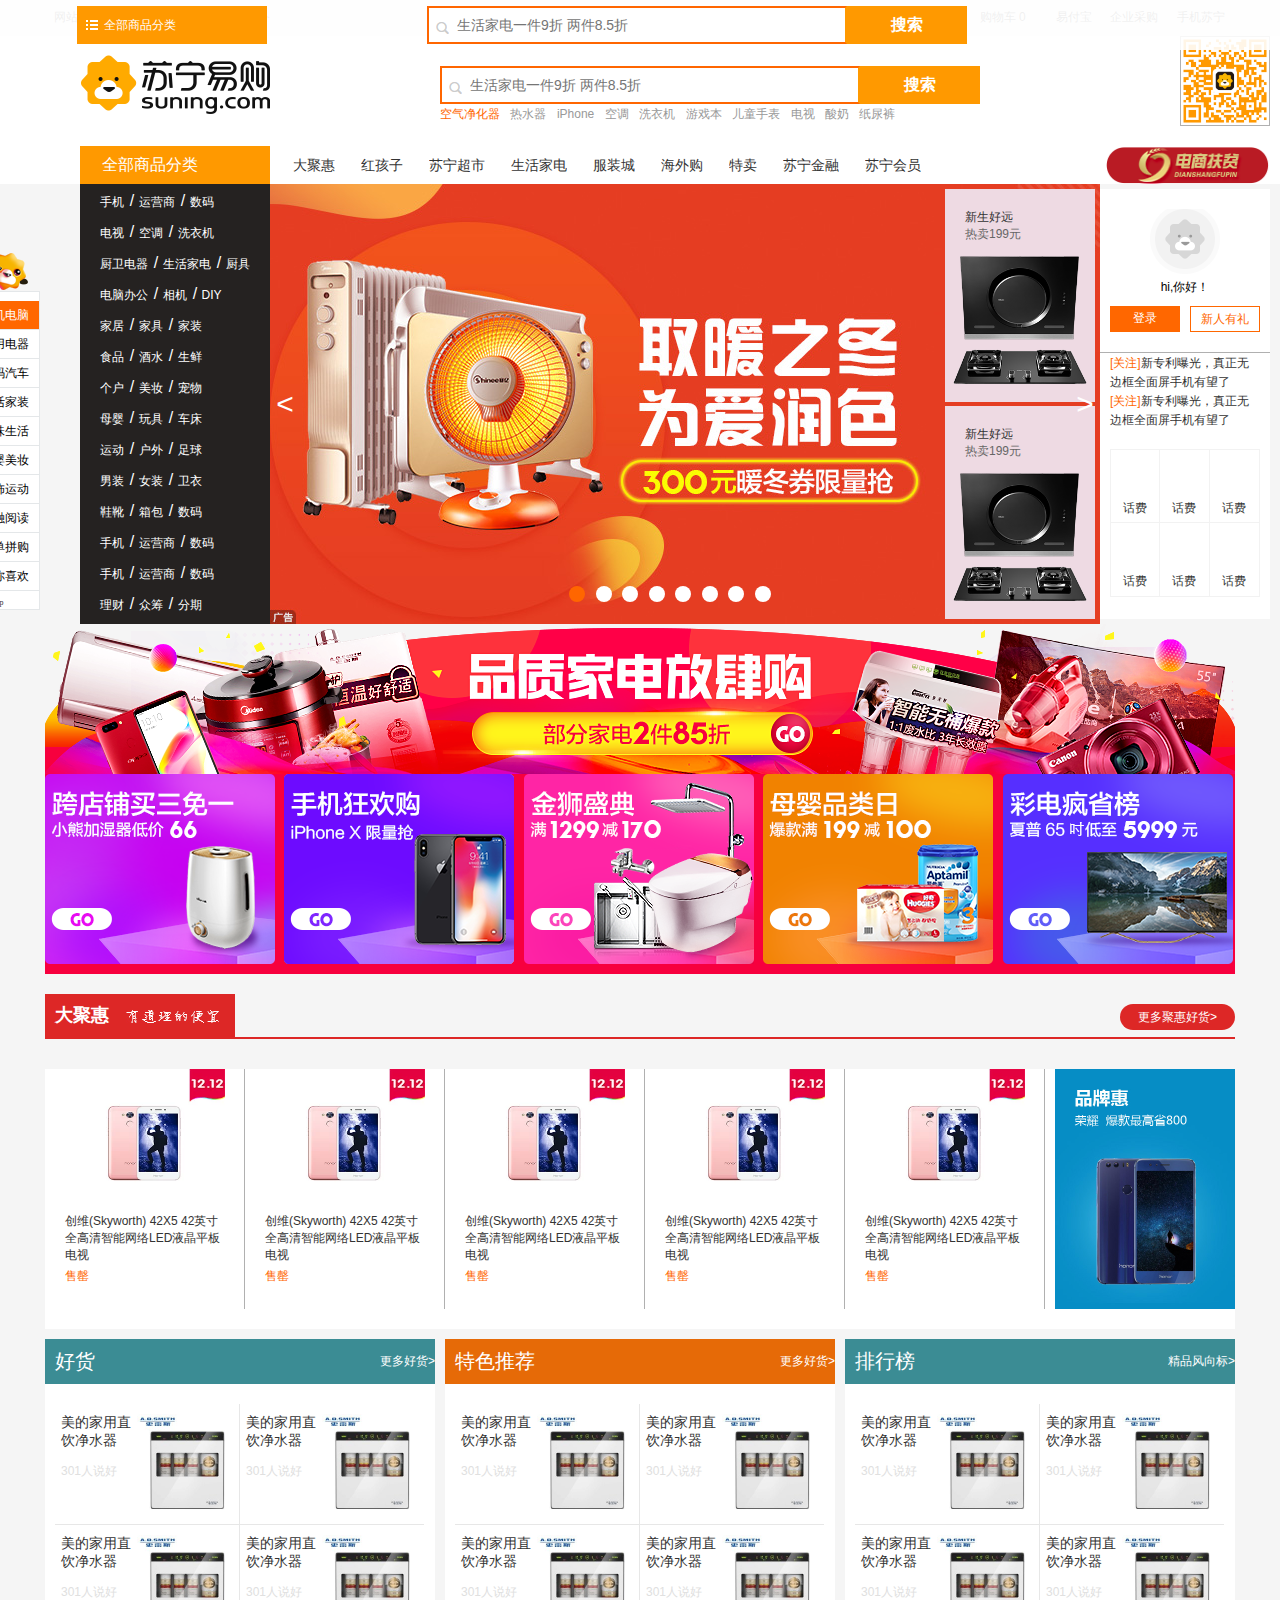
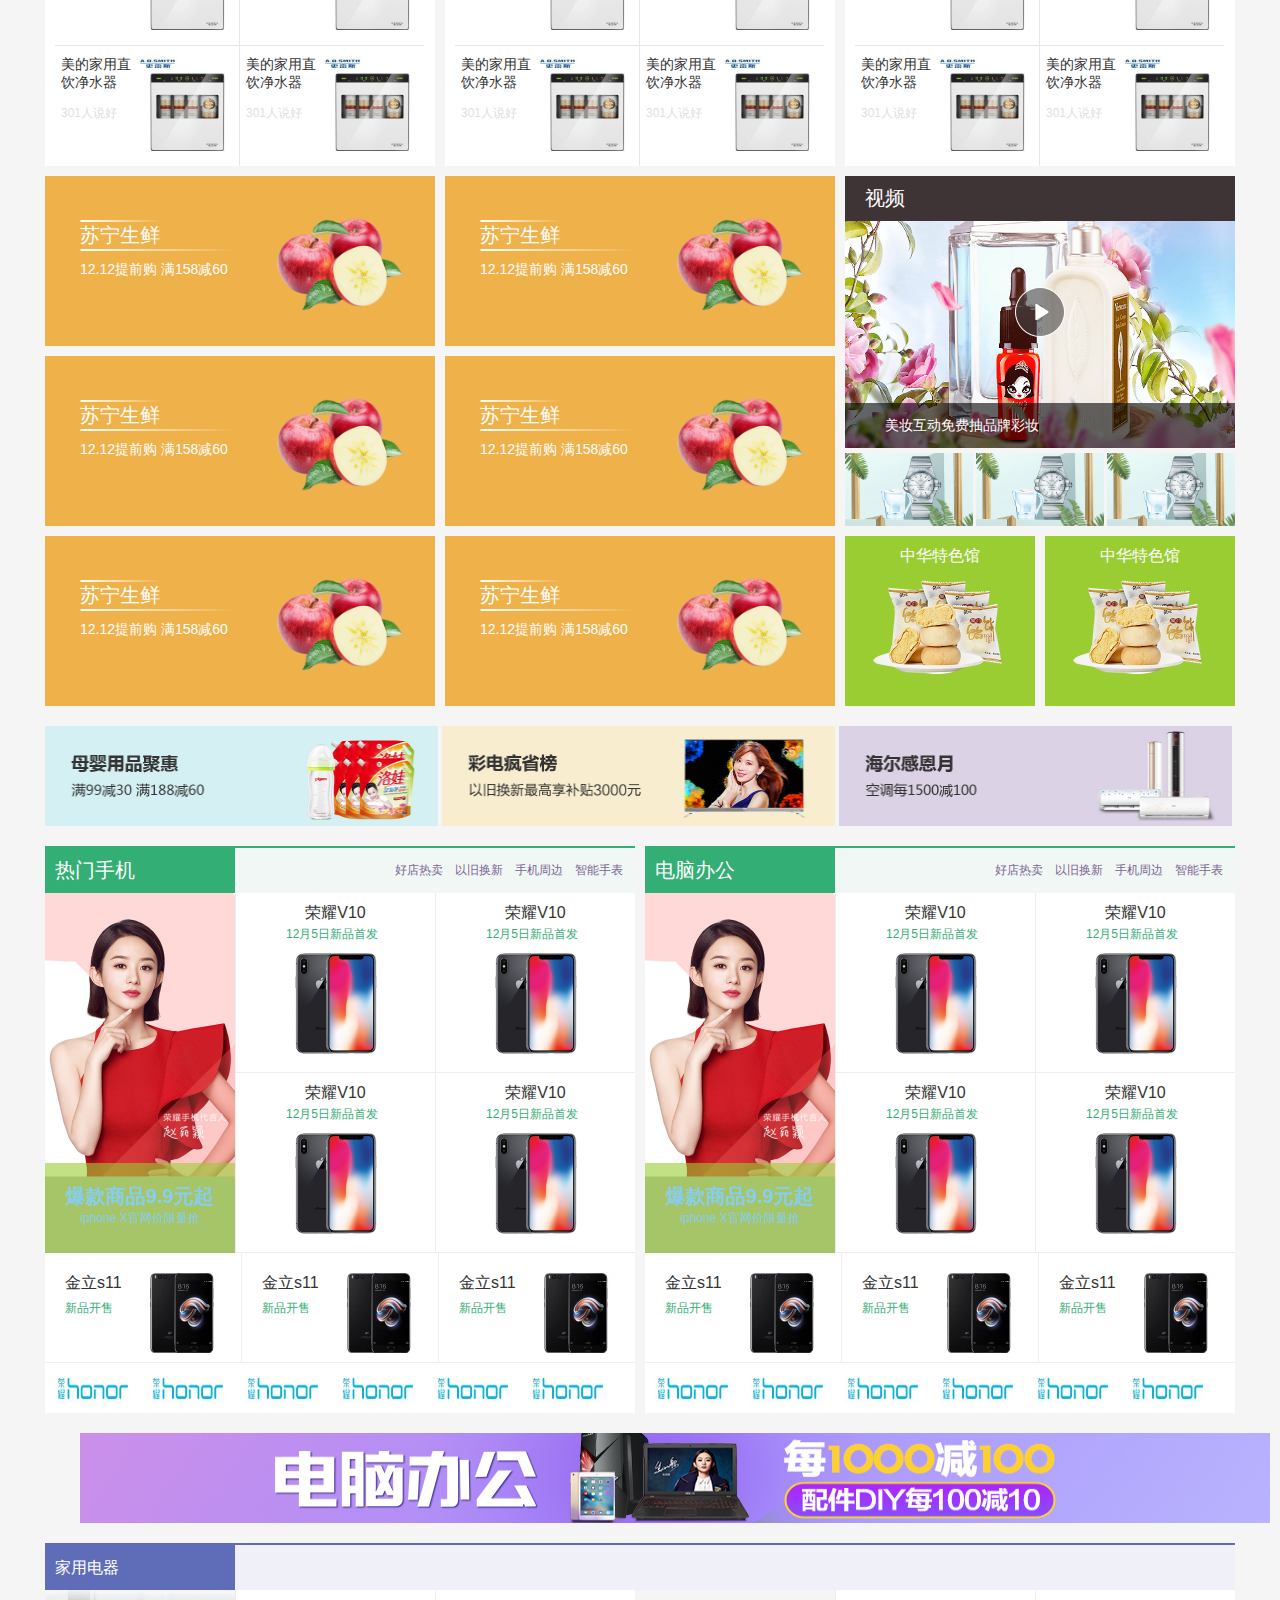
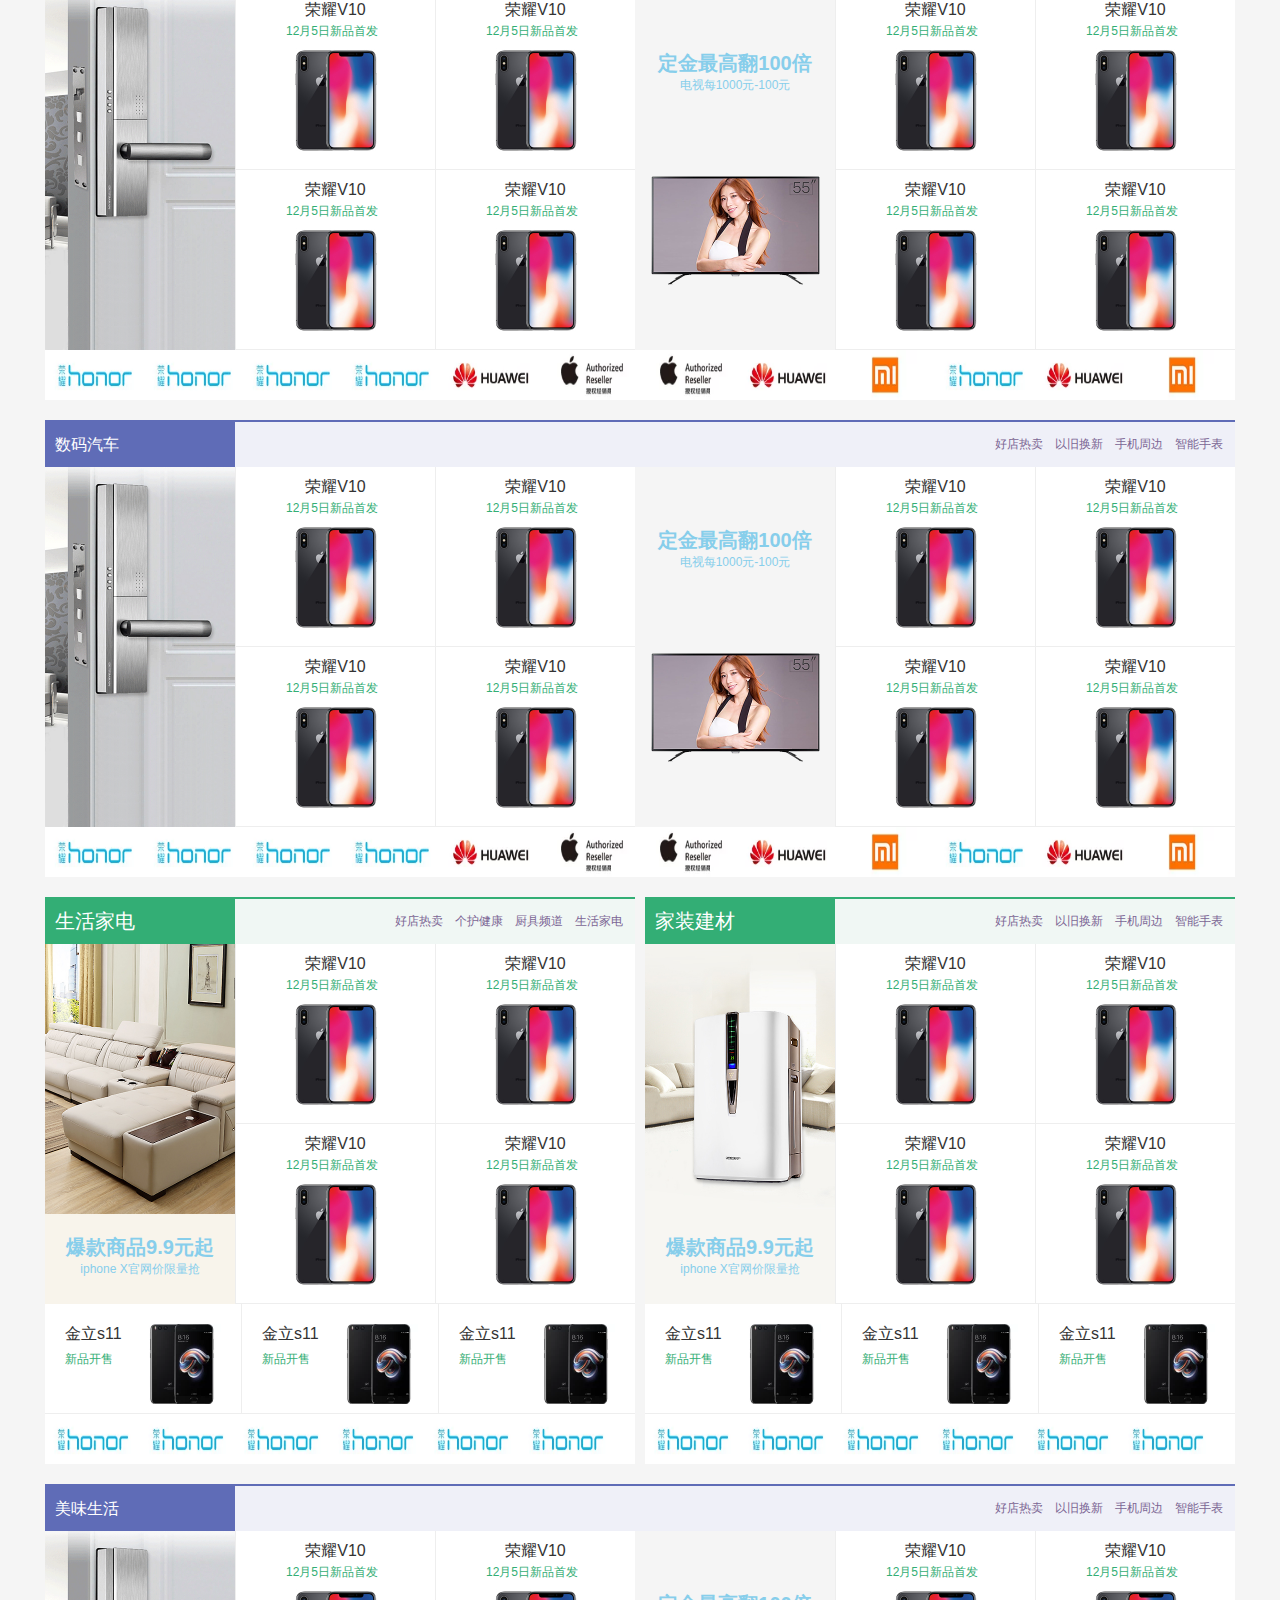
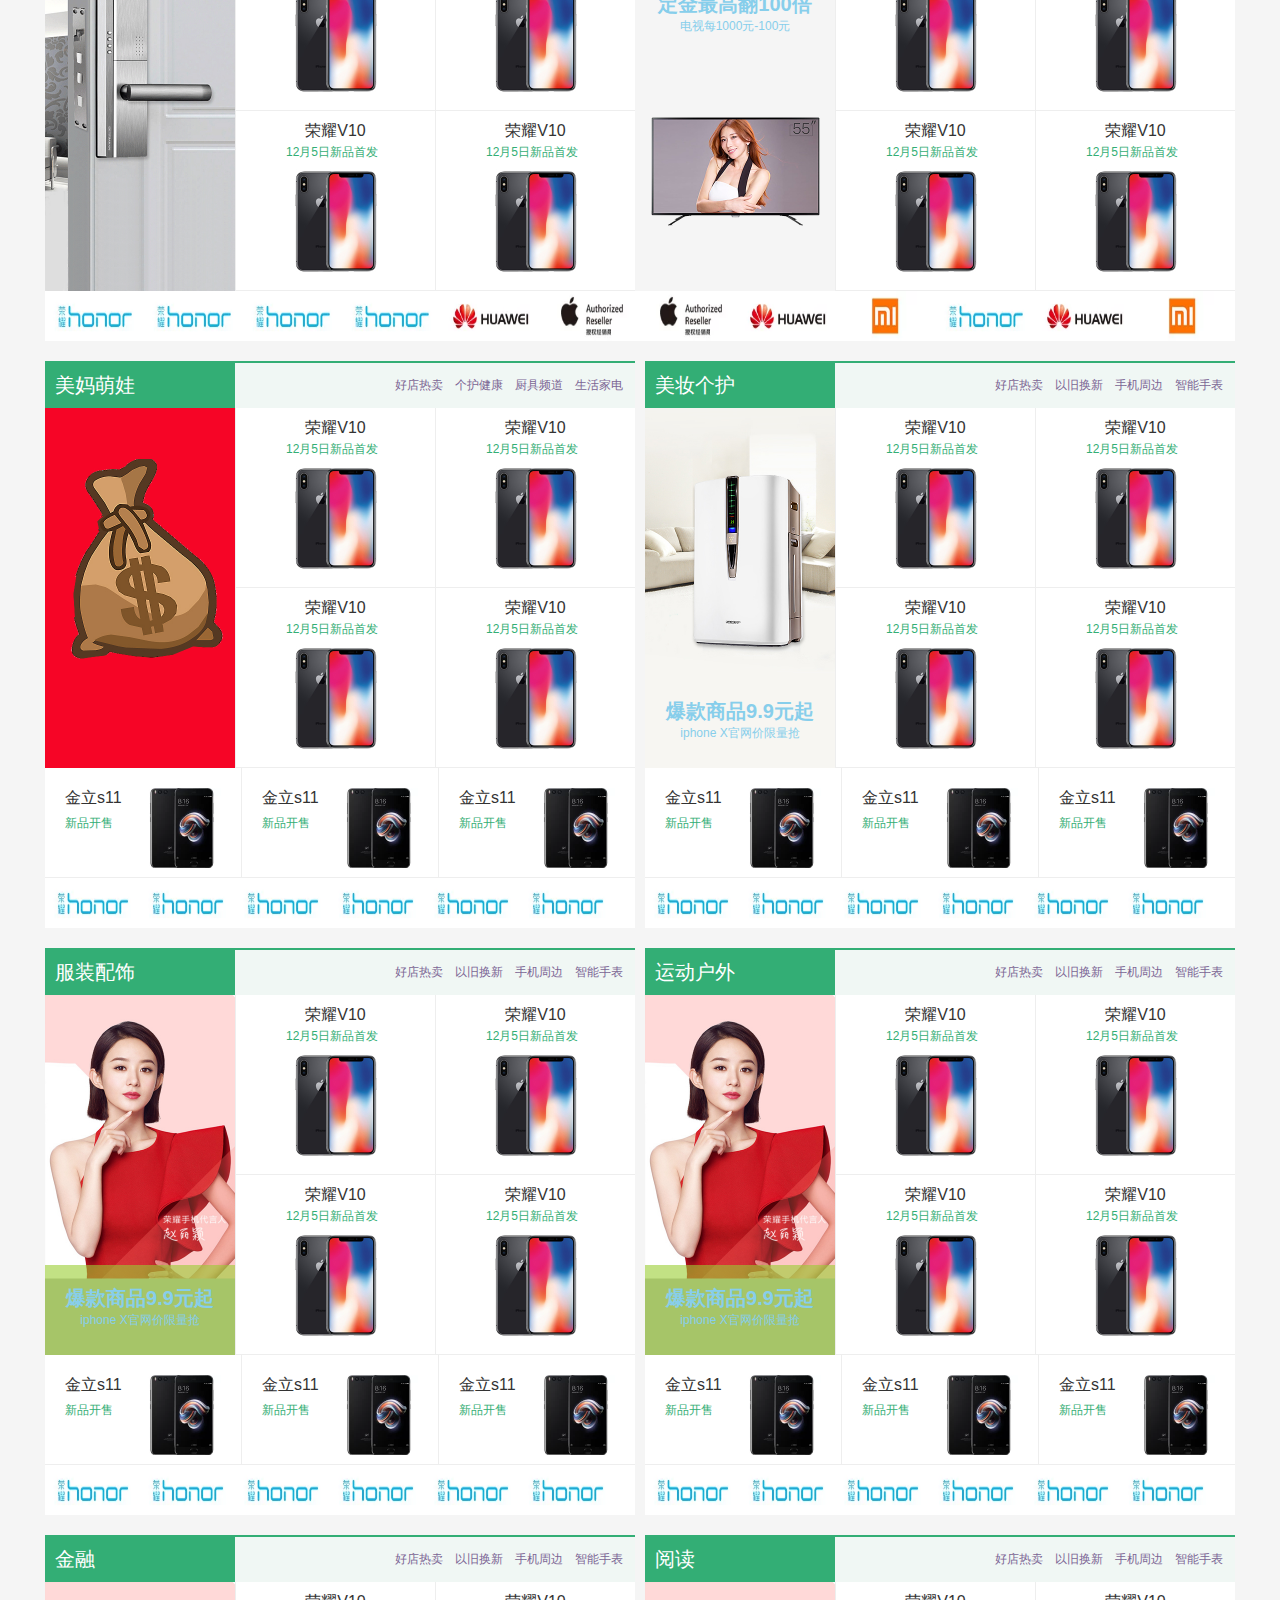
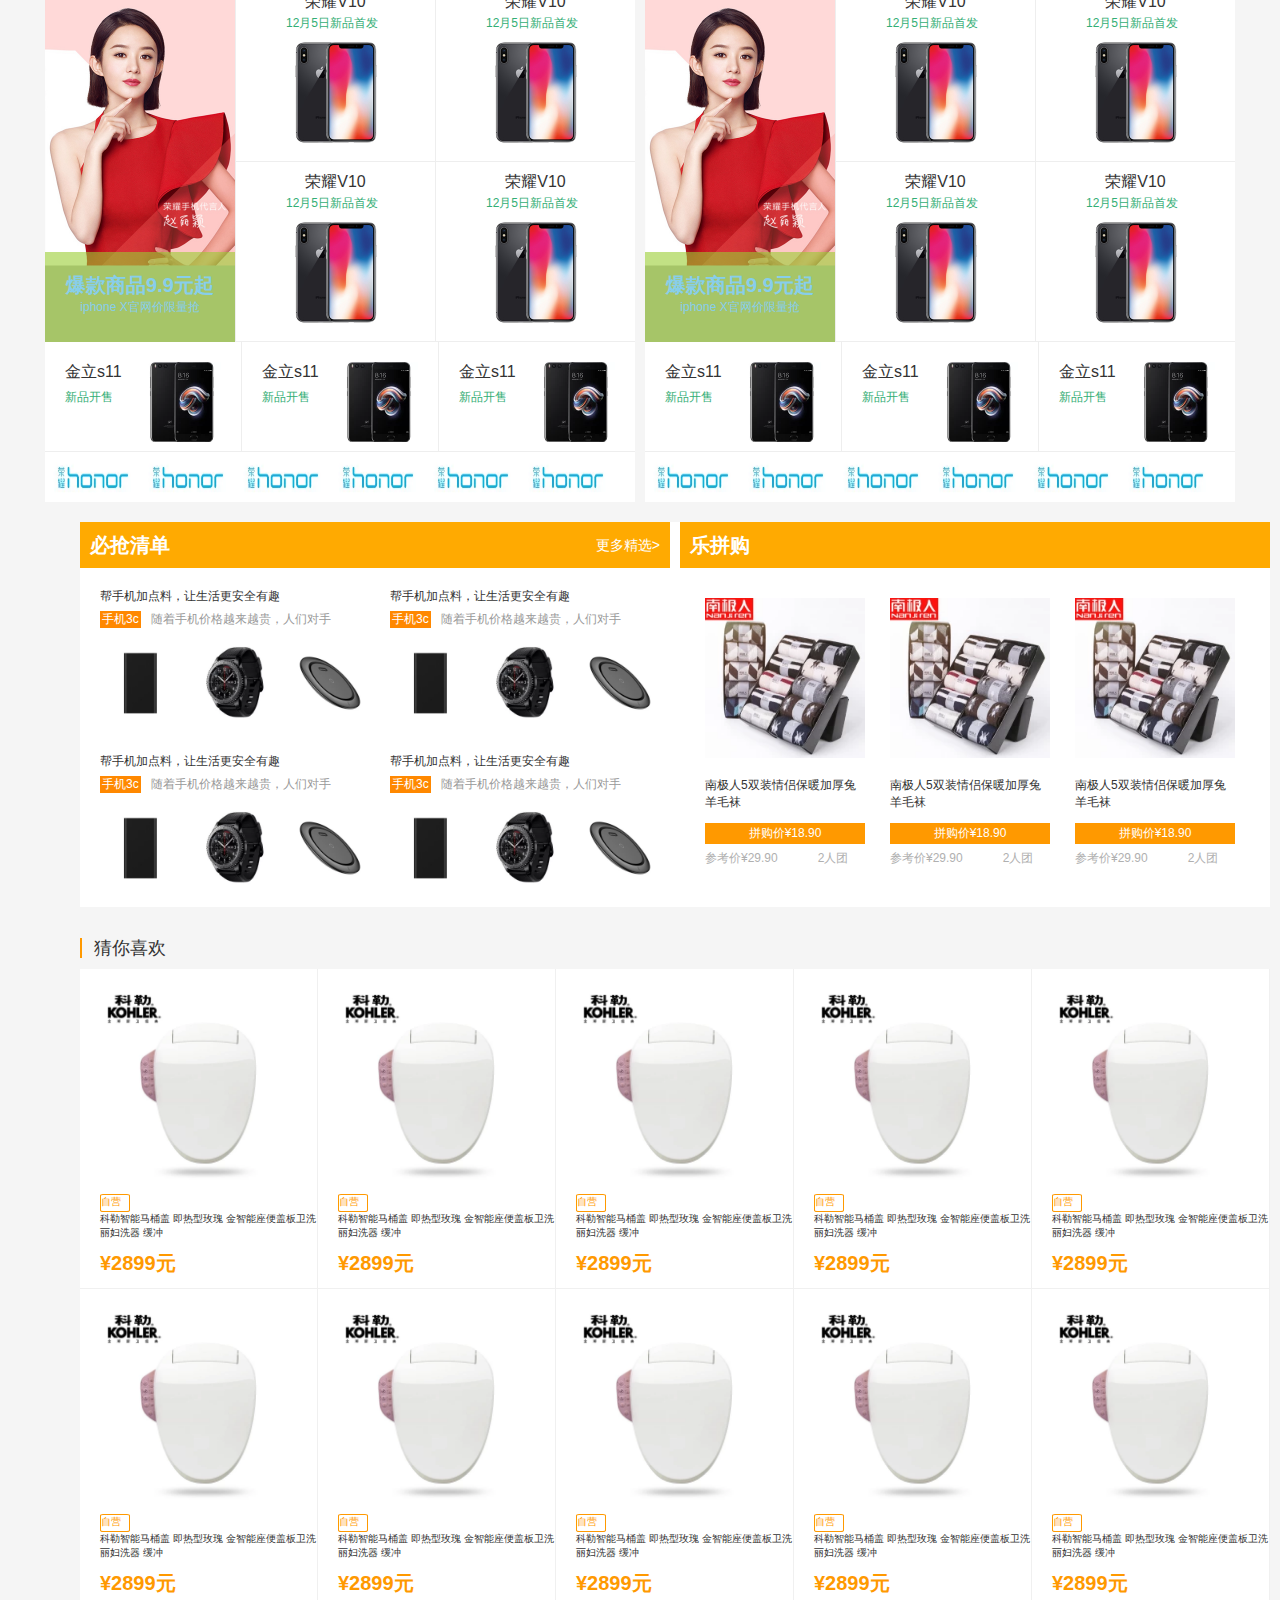
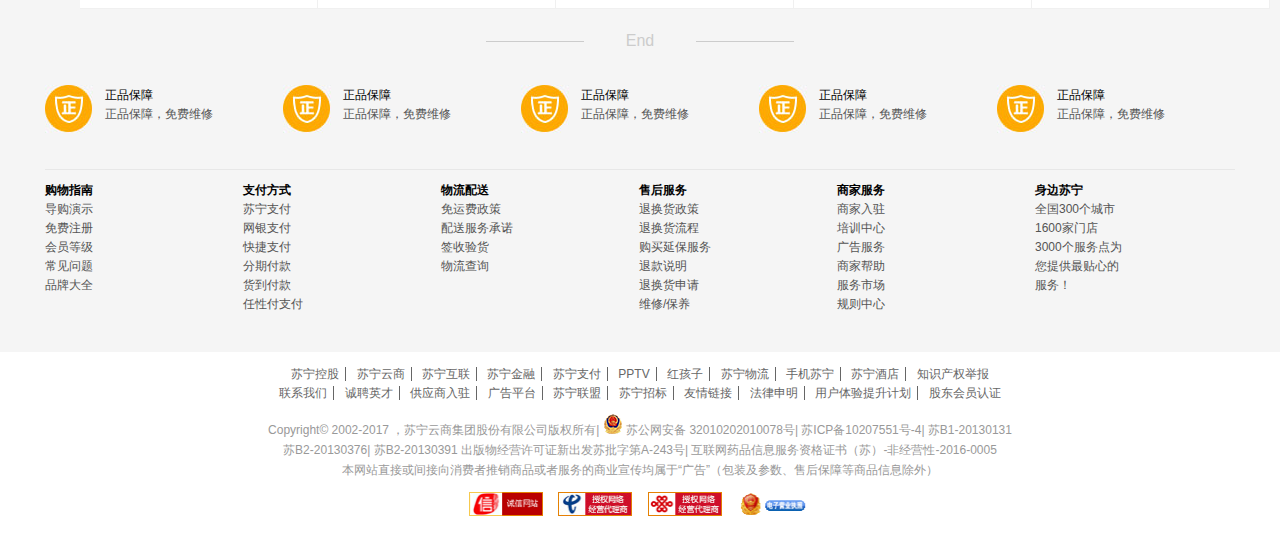
<file: index.html>
<!DOCTYPE html>
<html lang="en">
<head>
	<meta charset="UTF-8">
	<title>苏宁易购</title>
	<link rel="stylesheet" href="css/index.css">
	<link rel="stylesheet icon" href="img/favicon.ico">
</head>
<body>
	
	     <header>
		<div class="header">
			<div class="header-left">
				<a class="header-leftz">
				<span>网站导航</span>
				<div class="iconfont icon1">&#xe661;</div>
				</a>
                <a class="header-leftz">
				<span>商家入驻</span>
				<div class="iconfont icon1">&#xe661;</div>
				</a><a class="header-leftz">
				<span>客户服务</span>
				<div class="iconfont icon1">&#xe661;</div>
				</a>
			</div>
			<div class="header-right">				
				<a href="" class="header-rightb">
					<div><span class="hrb1">手机苏宁</span></div>
				</a>
                <a href="" class="header-righta">企业采购</a>
                <a href="" class="header-righta">易付宝</a>
                <a href="" class="header-rightb">
				<div><span class="iconfont icon1">&#xe661;</span>
				<span class="hrb1">购物车 0</span>
				<span class="iconfont icon2">&#xe66d;</span></div>	
				</a>
                <a href="" class="header-righta">苏宁会员</a>
                <a href="" class="header-rightb">
				<div><span class="hrb1">我的易购</span></div>
				</a>
                <a href="" class="header-rightb">
				<div><span class="hrb1">我的订单</span></div>
				</a>
                <a href="" class="header-righta header-righta1">注册有礼</a>
				<a href="" class="header-righta">请登录</a>
			</div>
			
	     </header>






	<div class="ss">
		<div class="sousuo">
			<div class="sousuoz"><img src="img/find/150338612019892140.png" alt=""></div>

			<div class="sousuozhong"><input class="sousuokuang" type="text" placeholder="生活家电一件9折 两件8.5折" maxlength="10" size=“418” name="username">
            <img src="img/find/2017-12-03_200428.png" alt="">
            <a class="sousuozhong1"><strong>搜索</strong></a>
            <a href="" class="sszi sszi1">空气净化器</a>
            <a href="" class="sszi">热水器</a>
            <a href="" class="sszi">iPhone</a>
            <a href="" class="sszi">空调</a>
            <a href="" class="sszi">洗衣机</a>
            <a href="" class="sszi">游戏本</a>
            <a href="" class="sszi">儿童手表</a>
            <a href="" class="sszi">电视</a>
            <a href="" class="sszi">酸奶</a>
            <a href="" class="sszi">纸尿裤</a>
		    </div>

	         <div class="sousuoy"><img src="img/find/149391734040363425.png" alt=""></div>
		</div>
	</div>

    <nav>
        	<div class="nav1">
        		<a href="" class="nav11"><span class="iconfont nav11-1">&#xe605;</span> 	
        		<span>全部商品分类</span></a>
        		<div class="nav2">
        			<a href="" class="nav21">大聚惠<div class="nav212"></div></a>
        			<a href="" class="nav21">红孩子<div class="nav212"></div></a>
        			<a href="" class="nav21">苏宁超市<div class="nav212"></div></a>
        			<a href="" class="nav21 nav212">电器城<div class="nav212"></div></a>
        			<a href="" class="nav21">生活家电<div class="nav212"></div></a>
        			<a href="" class="nav21">服装城<div class="nav212"></div></a>
        			<a href="" class="nav21">海外购<div class="nav212"></div></a>
        			<a href="" class="nav21">特卖<div class="nav212"></div></a>
        			<a href="" class="nav21">苏宁金融<div class="nav212"></div></a>
        			<a href="" class="nav21 nav211">苏宁会员<div class="nav212"></div></a>
        		</div>
        		<div class="nav13"><img src="img/banner/150271436155347363.png" alt=""></div>
        	</div>
    </nav>
        

<div class="nav3">
        		<ul class="nav3-tu">
        			<li class="active"><a href=""><img src="img/banner/151195569528031076.jpg" alt=""></a></li>
        			<li><a href=""><img src="img/banner/151204073420656828.jpg" alt=""></a></li>
        			<li><a href=""><img src="img/banner/151204100059263251.jpg" alt=""></a></li>
        			<li><a href=""><img src="img/banner/151209882879392253.jpg" alt=""></a></li>
        			<li><a href=""><img src="img/banner/151211410539261807.jpg" alt=""></a></li>
        			<li><a href=""><img src="img/banner/151211464163856721.jpg" alt=""></a></li>
        			<li><a href=""><img src="img/banner/151204073420656828.jpg" alt=""></a></li>
        			<li><a href=""><img src="img/banner/151229491205318725.jpg" alt=""></a></li>        		
        		</ul>
        		<ul class="nav3-zi">
        			<li><span class="iconfont nav31">&#xe63a;</span>
        			<a href="" class="nav32">手机</a>/
        			<a href="" class="nav32">运营商</a>/
        			<a href="" class="nav32">数码</a>        		
        		    </li>
        			<li>
        			<span class="iconfont nav31">&#xe64a;</span>
        			<a href="" class="nav32">电视</a>/
        			<a href="" class="nav32">空调</a>/
        			<a href="" class="nav32">洗衣机</a>	
        			</li>
        			<li>
        				<span class="iconfont nav31">&#xe689;</span>
        			<a href="" class="nav32">厨卫电器</a>/
        			<a href="" class="nav32">生活家电</a>/
        			<a href="" class="nav32">厨具</a>
        			</li>
        			<li>
        				<span class="iconfont nav31">&#xe61a;</span>
        			<a href="" class="nav32">电脑办公</a>/
        			<a href="" class="nav32">相机</a>/
        			<a href="" class="nav32">DIY</a>
        			</li>
        			<li>
        				<span class="iconfont nav31">&#xe689;</span>
        			<a href="" class="nav32">家居</a>/
        			<a href="" class="nav32">家具</a>/
        			<a href="" class="nav32">家装</a>
        			</li>
        			<li>
        				<span class="iconfont nav31">&#xe62c;</span>
        			<a href="" class="nav32">食品</a>/
        			<a href="" class="nav32">酒水</a>/
        			<a href="" class="nav32">生鲜</a>
        			</li>
        			<li>
        				<span class="iconfont nav31">&#xe606;</span>
        			<a href="" class="nav32">个户</a>/
        			<a href="" class="nav32">美妆</a>/
        			<a href="" class="nav32">宠物</a>
        			</li>
        			<li>
        				<span class="iconfont nav31">&#xe66d;</span>
        			<a href="" class="nav32">母婴</a>/
        			<a href="" class="nav32">玩具</a>/
        			<a href="" class="nav32">车床</a>
        			</li>
        			<li>
        				<span class="iconfont nav31">&#xe635;</span>
        			<a href="" class="nav32">运动</a>/
        			<a href="" class="nav32">户外</a>/
        			<a href="" class="nav32">足球</a>
        			</li>
        			<li>
        				<span class="iconfont nav31">&#xe63a;</span>
        			<a href="" class="nav32">男装</a>/
        			<a href="" class="nav32">女装</a>/
        			<a href="" class="nav32">卫衣</a>
        			</li>
        			<li>
        				<span class="iconfont nav31">&#xe652;</span>
        			<a href="" class="nav32">鞋靴</a>/
        			<a href="" class="nav32">箱包</a>/
        			<a href="" class="nav32">数码</a>
        			</li>
        			<li>
        				<span class="iconfont nav31">&#xe63a;</span>
        			<a href="" class="nav32">手机</a>/
        			<a href="" class="nav32">运营商</a>/
        			<a href="" class="nav32">数码</a>
        			</li>
        			<li>
        			<span class="iconfont nav31">&#xe63a;</span>
        			<a href="" class="nav32">手机</a>/
        			<a href="" class="nav32">运营商</a>/
        			<a href="" class="nav32">数码</a>	
        			</li>
        			<li>
        				<span class="iconfont nav31">&#xe618;</span>
        			<a href="" class="nav32">理财</a>/
        			<a href="" class="nav32">众筹</a>/
        			<a href="" class="nav32">分期</a>
        			</li>
        	    </ul>
        	    <a href=""><ui class="nav4">
        		     <li>
        		     <span class="nav42">新生好远</span><div class="nav41">热卖199元</div>
        		     <img src="img/banner/151212141302632585.jpg" alt=""></li>
        		     <li></li>
        	         </ui>
        	    </a>
        	    <a href=""><ul class="nav5">
        		     <li>
        		     <span class="nav52">新生好远</span><div class="nav51">热卖199元</div><img src="img/banner/151212141302632585.jpg" alt=""></li>
        		     <li></li>
        	         </ul></a>
          <ui class="banner-box">
		         <li class="active">
		         </li>
		         <li>
		         </li>
		         <li>
		         </li>
		         <li>
		         </li>
		         <li>
		         </li>
			  <li>
			  </li>
			  <li>
			  </li>
			  <li>
			  </li>

           </ui>
		<ui class="banner-left">&lt;</ui>
		<ui class="banner-right">&gt;</ui>

		<div class="navyou">
			<a href="" class="navyou1">
				
			</a>
			<p>hi,你好！</p>
			<div class="navyou2">
				<div class="navyou21">登录</div>
				<div class="navyou22">新人有礼</div>
			</div>
			<div class="navyou3">
				<a href=""><i>[关注]</i>新专利曝光，真正无边框全面屏手机有望了</a><br>
				<a href=""><i>[关注]</i>新专利曝光，真正无边框全面屏手机有望了</a>
			</div>
			<ul>
				<li>
					<a href=""><span class="iconfont ny3">&#xe63a;</span>
					<p>话费</p></a>
				</li>
				<li>
					<a href=""><span class="iconfont ny3">&#xe646;</span>
					<p>话费</p></a>
				</li>
				<li>
					<a href=""><span class="iconfont ny3">&#xe728;</span>
					<p>话费</p></a>
				</li>
				<li>
					<a href=""><span class="iconfont ny3">&#xe600;</span>
					<p>话费</p></a>
				</li>
				<li>
					<a href=""><span class="iconfont ny3">&#xe666;</span>
					<p>话费</p></a>
				</li>
				<li>
					<a href=""><span class="iconfont ny3">&#xe635;</span>
					<p>话费</p></a>
				</li>
			</ul>
		</div>
</div>

<div class="no1">
	<div class="no1-1">
		<img src="img/no.1/151214377887192974.png" alt="">
	</div>
	<div class="no1-2">
		<a href="" class="no1-21"><img src="img/no.1/151212775508098781.png" alt=""> </a>
		<a href="" class="no1-21"><img src="img/no.1/151212792309182259.png" alt=""></a>
		<a href="" class="no1-21"><img src="img/no.1/151213191899724942.png" alt=""></a>
		<a href="" class="no1-21"><img src="img/no.1/151213201047164437.png" alt=""></a>
		<a href="" class="no1-21"><img src="img/no.1/151213208072481729.png" alt=""></a>
	</div>
</div>



<div class="no2">
	<div class="no2-1">
	   <div class="no2-1z"><strong>大聚惠</strong><div class="pianyi"><img src="img/index.png" alt=""></div></div>
	   <a href="" class="no2-1y">更多聚惠好货></a>
	</div>
	<div class="no2-2">
		<a href="" class="no2-21">
			<img src="img/no.1/151204979885503383.webp" alt="">
			<div class="no2-22">创维(Skyworth) 42X5 42英寸 全高清智能网络LED液晶平板电视
			</div>
			<div class="no2-23">售罄</div>
		</a>
		<a href="" class="no2-21">
			<img src="img/no.1/151204979885503383.webp" alt="">
			<div class="no2-22">创维(Skyworth) 42X5 42英寸 全高清智能网络LED液晶平板电视
			</div>
			<div class="no2-23">售罄</div>
		</a>
		<a href="" class="no2-21">
			<img src="img/no.1/151204979885503383.webp" alt="">
			<div class="no2-22">创维(Skyworth) 42X5 42英寸 全高清智能网络LED液晶平板电视
			</div>
			<div class="no2-23">售罄</div>
		</a>
		<a href="" class="no2-21">
			<img src="img/no.1/151204979885503383.webp" alt="">
			<div class="no2-22">创维(Skyworth) 42X5 42英寸 全高清智能网络LED液晶平板电视
			</div>
			<div class="no2-23">售罄</div>
		</a>
		<a href="" class="no2-21">
			<img src="img/no.1/151204979885503383.webp" alt="">
			<div class="no2-22">创维(Skyworth) 42X5 42英寸 全高清智能网络LED液晶平板电视
			</div>
			<div class="no2-23">售罄</div>
		</a>
		<a href="" class="no2-24"><img src="img/no.2/151238884619336295.jpg" alt=""></a>
	</div>
</div>



<div class="no3">
  <div class="no31">
	<div class="no3-1">
		<span>好货</span>
		<a href="">更多好货></a>
	</div>
	<a href="" class="no3-2 no3-21 no3-22 no3-23">
		<div class="no3-3">美的家用直饮净水器</div>
		<div class="no3-31">301人说好</div>
		<div class="no3-32"><img src="img/no.3/0000000000000000000121293804.jpg" alt=""></div>
	</a>
	<a href="" class="no3-2 no3-22 no3-23">
		<div class="no3-3">美的家用直饮净水器</div>
		<div class="no3-31">301人说好</div>
		<div class="no3-32"><img src="img/no.3/0000000000000000000121293804.jpg" alt=""></div>
	</a>
	<a href="" class="no3-2 no3-21 no3-23">
		<div class="no3-3">美的家用直饮净水器</div>
		<div class="no3-31">301人说好</div>
		<div class="no3-32"><img src="img/no.3/0000000000000000000121293804.jpg" alt=""></div>
	</a>
	<a href="" class="no3-2 no3-23">
		<div class="no3-3">美的家用直饮净水器</div>
		<div class="no3-31">301人说好</div>
		<div class="no3-32"><img src="img/no.3/0000000000000000000121293804.jpg" alt=""></div>
	</a>
	<a href="" class="no3-2 no3-21">
		<div class="no3-3">美的家用直饮净水器</div>
		<div class="no3-31">301人说好</div>
		<div class="no3-32"><img src="img/no.3/0000000000000000000121293804.jpg" alt=""></div>
	</a>
	<a href="" class="no3-2">
		<div class="no3-3">美的家用直饮净水器</div>
		<div class="no3-31">301人说好</div>
		<div class="no3-32"><img src="img/no.3/0000000000000000000121293804.jpg" alt=""></div>
	</a>
  </div>

    <div class="no32">
	    <div class="no3-1 no4-1">
		<span>特色推荐</span>
		<a href="">更多好货></a>
	     </div>
	    <a href="" class="no3-2 no3-21 no3-22 no3-23">
		<div class="no3-3">美的家用直饮净水器</div>
		<div class="no3-31">301人说好</div>
		<div class="no3-32"><img src="img/no.3/0000000000000000000121293804.jpg" alt=""></div>
	    </a>
	    <a href="" class="no3-2 no3-22 no3-23">
		<div class="no3-3">美的家用直饮净水器</div>
		<div class="no3-31">301人说好</div>
		<div class="no3-32"><img src="img/no.3/0000000000000000000121293804.jpg" alt=""></div>
	    </a>
	    <a href="" class="no3-2 no3-21 no3-23">
		<div class="no3-3">美的家用直饮净水器</div>
		<div class="no3-31">301人说好</div>
		<div class="no3-32"><img src="img/no.3/0000000000000000000121293804.jpg" alt=""></div>
	    </a>
	    <a href="" class="no3-2 no3-23">
		<div class="no3-3">美的家用直饮净水器</div>
		<div class="no3-31">301人说好</div>
		<div class="no3-32"><img src="img/no.3/0000000000000000000121293804.jpg" alt=""></div>
	    </a>
	    <a href="" class="no3-2 no3-21">
		<div class="no3-3">美的家用直饮净水器</div>
		<div class="no3-31">301人说好</div>
		<div class="no3-32"><img src="img/no.3/0000000000000000000121293804.jpg" alt=""></div>
	    </a>
	     <a href="" class="no3-2">
		<div class="no3-3">美的家用直饮净水器</div>
		<div class="no3-31">301人说好</div>
		<div class="no3-32"><img src="img/no.3/0000000000000000000121293804.jpg" alt=""></div>
	    </a>
    </div>

    <div class="no33">
	    <div class="no3-1">
		<span>排行榜</span>
		<a href="">精品风向标></a>
	    </div>
	    <a href="" class="no3-2 no3-21 no3-22 no3-23">
		<div class="no3-3">美的家用直饮净水器</div>
		<div class="no3-31">301人说好</div>
		<div class="no3-32"><img src="img/no.3/0000000000000000000121293804.jpg" alt=""></div>
	    </a>
	    <a href="" class="no3-2 no3-22 no3-23">
		<div class="no3-3">美的家用直饮净水器</div>
		<div class="no3-31">301人说好</div>
		<div class="no3-32"><img src="img/no.3/0000000000000000000121293804.jpg" alt=""></div>
	    </a>
	    <a href="" class="no3-2 no3-21 no3-23">
		<div class="no3-3">美的家用直饮净水器</div>
		<div class="no3-31">301人说好</div>
		<div class="no3-32"><img src="img/no.3/0000000000000000000121293804.jpg" alt=""></div>
	    </a>
	    <a href="" class="no3-2 no3-23">
		<div class="no3-3">美的家用直饮净水器</div>
		<div class="no3-31">301人说好</div>
		<div class="no3-32"><img src="img/no.3/0000000000000000000121293804.jpg" alt=""></div>
	    </a>
	    <a href="" class="no3-2 no3-21">
		<div class="no3-3">美的家用直饮净水器</div>
		<div class="no3-31">301人说好</div>
		<div class="no3-32"><img src="img/no.3/0000000000000000000121293804.jpg" alt=""></div>
	    </a>
	    <a href="" class="no3-2">
		<div class="no3-3">美的家用直饮净水器</div>
		<div class="no3-31">301人说好</div>
		<div class="no3-32"><img src="img/no.3/0000000000000000000121293804.jpg" alt=""></div>
	    </a>
    </div>

</div>





<div class="no5">
	<div class="no5-1">
		<div class="no5-11"></div>
		<div class="no5-12">苏宁生鲜</div>
		<div class="no5-13"></div>
		<div class="no5-14">12.12提前购 满158减60</div>
		<div class="no5-15"><img src="img/no.4/151185932525232837.png" alt=""></div>
	</div>

	<div class="no5-1">
		<div class="no5-11"></div>
		<div class="no5-12">苏宁生鲜</div>
		<div class="no5-13"></div>
		<div class="no5-14">12.12提前购 满158减60</div>
		<div class="no5-15"><img src="img/no.4/151185932525232837.png" alt=""></div>
	</div>

    <div class="no5-2">
    	<img src="img/no.6/151212324218425772.jpg" alt="">
    	<a href="" class="no5-21"></a>
    	<div class="no5-22">视频</div>
    	<div class="no5-23">美妆互动免费抽品牌彩妆</div>
    </div>



    
	<div class="no5-1">
		<div class="no5-11"></div>
		<div class="no5-12">苏宁生鲜</div>
		<div class="no5-13"></div>
		<div class="no5-14">12.12提前购 满158减60</div>
		<div class="no5-15"><img src="img/no.4/151185932525232837.png" alt=""></div>
	</div>

	<div class="no5-1">
		<div class="no5-11"></div>
		<div class="no5-12">苏宁生鲜</div>
		<div class="no5-13"></div>
		<div class="no5-14">12.12提前购 满158减60</div>
		<div class="no5-15"><img src="img/no.4/151185932525232837.png" alt=""></div>
	</div>

	<div class="no5-1">
		<div class="no5-11"></div>
		<div class="no5-12">苏宁生鲜</div>
		<div class="no5-13"></div>
		<div class="no5-14">12.12提前购 满158减60</div>
		<div class="no5-15"><img src="img/no.4/151185932525232837.png" alt=""></div>
	</div>

	<div class="no5-1">
		<div class="no5-11"></div>
		<div class="no5-12">苏宁生鲜</div>
		<div class="no5-13"></div>
		<div class="no5-14">12.12提前购 满158减60</div>
		<div class="no5-15"><img src="img/no.4/151185932525232837.png" alt=""></div>
	</div>

    <div class="no5-3z"><div class="no5-3"><img src="img/xiaotu.jpg" alt=""></div>
    <div class="no5-3"><img src="img/xiaotu.jpg" alt=""></div>
    <div class="no5-3"><img src="img/xiaotu.jpg" alt=""></div></div>

    <div class="no5-4"><p>中华特色馆</p><img src="img/md.png" alt=""></div>
    <div class="no5-4" style="margin-right: 0px"><p>中华特色馆</p><img src="img/md.png" alt=""></div>

</div>

<div class="no6">
	<img src="img/no.6/151194571036646110.jpg" alt="">
	<img src="img/no.6/151202992122898921.jpg" alt="">
	<img src="img/no.6/151212035229363035.jpg" alt="">
</div>

<div class="noz no7">
	<div class="no7-z">
		<div class="no7-zs">
			<div class="no7-zs1">热门手机</div>
			<a href="" class="no7-zs2">智能手表</a>
			<a href="" class="no7-zs2">手机周边</a>
			<a href="" class="no7-zs2">以旧换新</a>
			<a href="" class="no7-zs2">好店热卖</a>
		</div>	
		<div class="no7-zx">
			<a href="" class="no7-zx1">
			<div class="no7-zx11" style="background: rgba(154,205,50,0.6);">
				<h1>爆款商品9.9元起</h1>
				<p>iphone X官网价限量抢</p>
			</div>
			<img src="img/no.8/151212535754225829.jpg" alt=""></a>
			<a href="" class="no7-zx2"><p>荣耀V10</p>
			<i>12月5日新品首发</i>
			<div class="no7-zx2t"><img src="img/no.8/151209919480026274.jpg" alt=""></div>
			</a>
			<a href="" class="no7-zx2"><p>荣耀V10</p>
			<i>12月5日新品首发</i>
			<div class="no7-zx2t"><img src="img/no.8/151209919480026274.jpg" alt=""></div>
			</a>
			<a href="" class="no7-zx2"><p>荣耀V10</p>
			<i>12月5日新品首发</i>
			<div class="no7-zx2t"><img src="img/no.8/151209919480026274.jpg" alt=""></div>
			</a>
			<a href="" class="no7-zx2"><p>荣耀V10</p>
			<i>12月5日新品首发</i>
			<div class="no7-zx2t"><img src="img/no.8/151209919480026274.jpg" alt=""></div>
			</a>
			<a href="" class="no7-zx3 no7-zx3b">
				<div class="no7-zx3z"><p>金立s11</p><i>新品开售</i></div>
				<div class="no7-zx3t"><img src="img/no.8/151212563958812838.webp" alt=""></div>
			</a>
			<a href="" class="no7-zx3">
				<div class="no7-zx3z"><p>金立s11</p><i>新品开售</i></div>
				<div class="no7-zx3t"><img src="img/no.8/151212563958812838.webp" alt=""></div>
			</a>
			<a href="" class="no7-zx3">
				<div class="no7-zx3z"><p>金立s11</p><i>新品开售</i></div>
				<div class="no7-zx3t"><img src="img/no.8/151212563958812838.webp" alt=""></div>
			</a>
			<div class="no7-zx4">
			<a href=""><img src="img/no.8/149009379957163533.webp" alt=""></a>
			<a href=""><img src="img/no.8/149009379957163533.webp" alt=""></a>
			<a href=""><img src="img/no.8/149009379957163533.webp" alt=""></a>
			<a href=""><img src="img/no.8/149009379957163533.webp" alt=""></a>
			<a href=""><img src="img/no.8/149009379957163533.webp" alt=""></a>
			<a href=""><img src="img/no.8/149009379957163533.webp" alt=""></a></div>
		</div>

	</div>

	<div class="no7-y">
		<div class="no7-zs">
			<div class="no7-zs1">电脑办公</div>
			<a href="" class="no7-zs2">智能手表</a>
			<a href="" class="no7-zs2">手机周边</a>
			<a href="" class="no7-zs2">以旧换新</a>
			<a href="" class="no7-zs2">好店热卖</a>
		</div>	
		<div class="no7-zx">
			<a href="" class="no7-zx1">
			<div class="no7-zx11"  style="background: rgba(154,205,50,0.6);">
				<h1>爆款商品9.9元起</h1>
				<p>iphone X官网价限量抢</p>
			</div>
			<img src="img/no.8/151212535754225829.jpg" alt=""></a>
			<a href="" class="no7-zx2"><p>荣耀V10</p>
			<i>12月5日新品首发</i>
			<div class="no7-zx2t"><img src="img/no.8/151209919480026274.jpg" alt=""></div>
			</a>
			<a href="" class="no7-zx2"><p>荣耀V10</p>
			<i>12月5日新品首发</i>
			<div class="no7-zx2t"><img src="img/no.8/151209919480026274.jpg" alt=""></div>
			</a>
			<a href="" class="no7-zx2"><p>荣耀V10</p>
			<i>12月5日新品首发</i>
			<div class="no7-zx2t"><img src="img/no.8/151209919480026274.jpg" alt=""></div>
			</a>
			<a href="" class="no7-zx2"><p>荣耀V10</p>
			<i>12月5日新品首发</i>
			<div class="no7-zx2t"><img src="img/no.8/151209919480026274.jpg" alt=""></div>
			</a>
			<a href="" class="no7-zx3 no7-zx3b">
				<div class="no7-zx3z"><p>金立s11</p><i>新品开售</i></div>
				<div class="no7-zx3t"><img src="img/no.8/151212563958812838.webp" alt=""></div>
			</a>
			<a href="" class="no7-zx3">
				<div class="no7-zx3z"><p>金立s11</p><i>新品开售</i></div>
				<div class="no7-zx3t"><img src="img/no.8/151212563958812838.webp" alt=""></div>
			</a>
			<a href="" class="no7-zx3">
				<div class="no7-zx3z"><p>金立s11</p><i>新品开售</i></div>
				<div class="no7-zx3t"><img src="img/no.8/151212563958812838.webp" alt=""></div>
			</a>
			<div class="no7-zx4">
			<a href=""><img src="img/no.8/149009379957163533.webp" alt=""></a>
			<a href=""><img src="img/no.8/149009379957163533.webp" alt=""></a>
			<a href=""><img src="img/no.8/149009379957163533.webp" alt=""></a>
			<a href=""><img src="img/no.8/149009379957163533.webp" alt=""></a>
			<a href=""><img src="img/no.8/149009379957163533.webp" alt=""></a>
			<a href=""><img src="img/no.8/149009379957163533.webp" alt=""></a></div>
		</div>
	</div>
</div>

<a href="" class="no7-8"><img src="img/no.8-9/151230055777747977.jpg" alt=""></a>

<div class="noz no8">
	<div class="no8-zs">
	<div class="no8-zsz">家用电器</div>
	</div>
	<div class="no8-zx">
		<a href="" class="no8-zx1">
			<img src="img/no.7/151211329636687641.jpg" alt=""></a>
		<div class="no8-zx2c">
		    <a href="" class="no8-zx2"><p>荣耀V10</p>
			<i>12月5日新品首发</i>
			<div class="no8-zx2t"><img src="img/no.8/151209919480026274.jpg" alt=""></div>
			</a>
			<a href="" class="no8-zx2"><p>荣耀V10</p>
			<i>12月5日新品首发</i>
			<div class="no8-zx2t"><img src="img/no.8/151209919480026274.jpg" alt=""></div>
			</a>
			<a href="" class="no8-zx2"><p>荣耀V10</p>
			<i>12月5日新品首发</i>
			<div class="no8-zx2t"><img src="img/no.8/151209919480026274.jpg" alt=""></div>
			</a>
			<a href="" class="no8-zx2"><p>荣耀V10</p>
			<i>12月5日新品首发</i>
			<div class="no8-zx2t"><img src="img/no.8/151209919480026274.jpg" alt=""></div>
			</a>
        </div>
			<a href="" class="no8-zx3">	
			    <div class="no8-zx31"><h1>定金最高翻100倍</h1><p>电视每1000元-100元</p></div>			
				<img src="img/no.7/151212152057071212.jpg" alt="">
			</a>
			<a href="" class="no8-zx2"><p>荣耀V10</p>
			<i>12月5日新品首发</i>
			<div class="no8-zx2t"><img src="img/no.8/151209919480026274.jpg" alt=""></div>
			</a>
			<a href="" class="no8-zx2"><p>荣耀V10</p>
			<i>12月5日新品首发</i>
			<div class="no8-zx2t"><img src="img/no.8/151209919480026274.jpg" alt=""></div>
			</a>
			<a href="" class="no8-zx2"><p>荣耀V10</p>
			<i>12月5日新品首发</i>
			<div class="no8-zx2t"><img src="img/no.8/151209919480026274.jpg" alt=""></div>
			</a>
			<a href="" class="no8-zx2"><p>荣耀V10</p>
			<i>12月5日新品首发</i>
			<div class="no8-zx2t"><img src="img/no.8/151209919480026274.jpg" alt=""></div>
			</a>

			<div class="no8-zx4">
			<a href=""><img src="img/no.8/149009379957163533.webp" alt=""></a>
			<a href=""><img src="img/no.8/149009379957163533.webp" alt=""></a>
			<a href=""><img src="img/no.8/149009379957163533.webp" alt=""></a>
			<a href=""><img src="img/no.8/149009379957163533.webp" alt=""></a>
			<a href=""><img src="img/no.8/149009380779481645.webp" alt=""></a>
			<a href=""><img src="img/no.8/149906267866312232.webp" alt=""></a>
			<a href=""><img src="img/no.8/149906267866312232.webp" alt=""></a>
			<a href=""><img src="img/no.8/149009380779481645.webp" alt=""></a>
			<a href=""><img src="img/no.8/149009378947121327.webp" alt=""></a>
			<a href=""><img src="img/no.8/149009379957163533.webp" alt=""></a>
			<a href=""><img src="img/no.8/149009380779481645.webp" alt=""></a>
			<a href=""><img src="img/no.8/149009378947121327.webp" alt=""></a></div>
	</div>
</div>

<div class="noz no8">
			 <div class="no8-zs">
				 <div class="no8-zsz">数码汽车</div>
				 <a href="" class="no8-zs2">智能手表</a>
				 <a href="" class="no8-zs2">手机周边</a>
				 <a href="" class="no8-zs2">以旧换新</a>
				 <a href="" class="no8-zs2">好店热卖</a>
			 </div>
			 <div class="no8-zx">
				 <a href="" class="no8-zx1">
					 <img src="img/no.7/151211329636687641.jpg" alt=""></a>
				 <div class="no8-zx2c">
					 <a href="" class="no8-zx2"><p>荣耀V10</p>
						 <i>12月5日新品首发</i>
						 <div class="no8-zx2t"><img src="img/no.8/151209919480026274.jpg" alt=""></div>
					 </a>
					 <a href="" class="no8-zx2"><p>荣耀V10</p>
						 <i>12月5日新品首发</i>
						 <div class="no8-zx2t"><img src="img/no.8/151209919480026274.jpg" alt=""></div>
					 </a>
					 <a href="" class="no8-zx2"><p>荣耀V10</p>
						 <i>12月5日新品首发</i>
						 <div class="no8-zx2t"><img src="img/no.8/151209919480026274.jpg" alt=""></div>
					 </a>
					 <a href="" class="no8-zx2"><p>荣耀V10</p>
						 <i>12月5日新品首发</i>
						 <div class="no8-zx2t"><img src="img/no.8/151209919480026274.jpg" alt=""></div>
					 </a>
				 </div>
				 <a href="" class="no8-zx3">
					 <div class="no8-zx31"><h1>定金最高翻100倍</h1><p>电视每1000元-100元</p></div>
					 <img src="img/no.7/151212152057071212.jpg" alt="">
				 </a>
				 <a href="" class="no8-zx2"><p>荣耀V10</p>
					 <i>12月5日新品首发</i>
					 <div class="no8-zx2t"><img src="img/no.8/151209919480026274.jpg" alt=""></div>
				 </a>
				 <a href="" class="no8-zx2"><p>荣耀V10</p>
					 <i>12月5日新品首发</i>
					 <div class="no8-zx2t"><img src="img/no.8/151209919480026274.jpg" alt=""></div>
				 </a>
				 <a href="" class="no8-zx2"><p>荣耀V10</p>
					 <i>12月5日新品首发</i>
					 <div class="no8-zx2t"><img src="img/no.8/151209919480026274.jpg" alt=""></div>
				 </a>
				 <a href="" class="no8-zx2"><p>荣耀V10</p>
					 <i>12月5日新品首发</i>
					 <div class="no8-zx2t"><img src="img/no.8/151209919480026274.jpg" alt=""></div>
				 </a>

				 <div class="no8-zx4">
					 <a href=""><img src="img/no.8/149009379957163533.webp" alt=""></a>
					 <a href=""><img src="img/no.8/149009379957163533.webp" alt=""></a>
					 <a href=""><img src="img/no.8/149009379957163533.webp" alt=""></a>
					 <a href=""><img src="img/no.8/149009379957163533.webp" alt=""></a>
					 <a href=""><img src="img/no.8/149009380779481645.webp" alt=""></a>
					 <a href=""><img src="img/no.8/149906267866312232.webp" alt=""></a>
					 <a href=""><img src="img/no.8/149906267866312232.webp" alt=""></a>
					 <a href=""><img src="img/no.8/149009380779481645.webp" alt=""></a>
					 <a href=""><img src="img/no.8/149009378947121327.webp" alt=""></a>
					 <a href=""><img src="img/no.8/149009379957163533.webp" alt=""></a>
					 <a href=""><img src="img/no.8/149009380779481645.webp" alt=""></a>
					 <a href=""><img src="img/no.8/149009378947121327.webp" alt=""></a></div>
			 </div>
		 </div>

<div class="noz no7">
	<div class="no7-z">
		<div class="no7-zs">
			<div class="no7-zs1">生活家电</div>
			<a href="" class="no7-zs2">生活家电</a>
			<a href="" class="no7-zs2">厨具频道</a>
			<a href="" class="no7-zs2">个护健康</a>
			<a href="" class="no7-zs2">好店热卖</a>
		</div>	
		<div class="no7-zx">
			<a href="" class="no7-zx1">
			<div class="no7-zx11">
				<h1>爆款商品9.9元起</h1>
				<p>iphone X官网价限量抢</p>
			</div>
			<img src="img/no.9/151088260201977186.jpg" alt=""></a>
			<a href="" class="no7-zx2"><p>荣耀V10</p>
			<i>12月5日新品首发</i>
			<div class="no7-zx2t"><img src="img/no.8/151209919480026274.jpg" alt=""></div>
			</a>
			<a href="" class="no7-zx2"><p>荣耀V10</p>
			<i>12月5日新品首发</i>
			<div class="no7-zx2t"><img src="img/no.8/151209919480026274.jpg" alt=""></div>
			</a>
			<a href="" class="no7-zx2"><p>荣耀V10</p>
			<i>12月5日新品首发</i>
			<div class="no7-zx2t"><img src="img/no.8/151209919480026274.jpg" alt=""></div>
			</a>
			<a href="" class="no7-zx2"><p>荣耀V10</p>
			<i>12月5日新品首发</i>
			<div class="no7-zx2t"><img src="img/no.8/151209919480026274.jpg" alt=""></div>
			</a>
			<a href="" class="no7-zx3 no7-zx3b">
				<div class="no7-zx3z"><p>金立s11</p><i>新品开售</i></div>
				<div class="no7-zx3t"><img src="img/no.8/151212563958812838.webp" alt=""></div>
			</a>
			<a href="" class="no7-zx3">
				<div class="no7-zx3z"><p>金立s11</p><i>新品开售</i></div>
				<div class="no7-zx3t"><img src="img/no.8/151212563958812838.webp" alt=""></div>
			</a>
			<a href="" class="no7-zx3">
				<div class="no7-zx3z"><p>金立s11</p><i>新品开售</i></div>
				<div class="no7-zx3t"><img src="img/no.8/151212563958812838.webp" alt=""></div>
			</a>
			<div class="no7-zx4">
			<a href=""><img src="img/no.8/149009379957163533.webp" alt=""></a>
			<a href=""><img src="img/no.8/149009379957163533.webp" alt=""></a>
			<a href=""><img src="img/no.8/149009379957163533.webp" alt=""></a>
			<a href=""><img src="img/no.8/149009379957163533.webp" alt=""></a>
			<a href=""><img src="img/no.8/149009379957163533.webp" alt=""></a>
			<a href=""><img src="img/no.8/149009379957163533.webp" alt=""></a></div>
		</div>

	</div>

	<div class="no7-y">
		<div class="no7-zs">
			<div class="no7-zs1">家装建材</div>
			<a href="" class="no7-zs2">智能手表</a>
			<a href="" class="no7-zs2">手机周边</a>
			<a href="" class="no7-zs2">以旧换新</a>
			<a href="" class="no7-zs2">好店热卖</a>
		</div>	
		<div class="no7-zx">
			<a href="" class="no7-zx1">
			<div class="no7-zx11">
				<h1>爆款商品9.9元起</h1>
				<p>iphone X官网价限量抢</p>
			</div>
			<img src="img/no.9/151202452629238936.jpg" alt=""></a>
			<a href="" class="no7-zx2"><p>荣耀V10</p>
			<i>12月5日新品首发</i>
			<div class="no7-zx2t"><img src="img/no.8/151209919480026274.jpg" alt=""></div>
			</a>
			<a href="" class="no7-zx2"><p>荣耀V10</p>
			<i>12月5日新品首发</i>
			<div class="no7-zx2t"><img src="img/no.8/151209919480026274.jpg" alt=""></div>
			</a>
			<a href="" class="no7-zx2"><p>荣耀V10</p>
			<i>12月5日新品首发</i>
			<div class="no7-zx2t"><img src="img/no.8/151209919480026274.jpg" alt=""></div>
			</a>
			<a href="" class="no7-zx2"><p>荣耀V10</p>
			<i>12月5日新品首发</i>
			<div class="no7-zx2t"><img src="img/no.8/151209919480026274.jpg" alt=""></div>
			</a>
			<a href="" class="no7-zx3 no7-zx3b">
				<div class="no7-zx3z"><p>金立s11</p><i>新品开售</i></div>
				<div class="no7-zx3t"><img src="img/no.8/151212563958812838.webp" alt=""></div>
			</a>
			<a href="" class="no7-zx3">
				<div class="no7-zx3z"><p>金立s11</p><i>新品开售</i></div>
				<div class="no7-zx3t"><img src="img/no.8/151212563958812838.webp" alt=""></div>
			</a>
			<a href="" class="no7-zx3">
				<div class="no7-zx3z"><p>金立s11</p><i>新品开售</i></div>
				<div class="no7-zx3t"><img src="img/no.8/151212563958812838.webp" alt=""></div>
			</a>
			<div class="no7-zx4">
			<a href=""><img src="img/no.8/149009379957163533.webp" alt=""></a>
			<a href=""><img src="img/no.8/149009379957163533.webp" alt=""></a>
			<a href=""><img src="img/no.8/149009379957163533.webp" alt=""></a>
			<a href=""><img src="img/no.8/149009379957163533.webp" alt=""></a>
			<a href=""><img src="img/no.8/149009379957163533.webp" alt=""></a>
			<a href=""><img src="img/no.8/149009379957163533.webp" alt=""></a></div>
		</div>
	</div>
</div>

<div class="noz no8">
	<div class="no8-zs">
	<div class="no8-zsz">美味生活</div>
	<a href="" class="no8-zs2">智能手表</a>
			<a href="" class="no8-zs2">手机周边</a>
			<a href="" class="no8-zs2">以旧换新</a>
			<a href="" class="no8-zs2">好店热卖</a>
	</div>
	<div class="no8-zx">
		<a href="" class="no8-zx1">
			<img src="img/no.7/151211329636687641.jpg" alt=""></a>
		<div class="no8-zx2c">
		    <a href="" class="no8-zx2"><p>荣耀V10</p>
			<i>12月5日新品首发</i>
			<div class="no8-zx2t"><img src="img/no.8/151209919480026274.jpg" alt=""></div>
			</a>
			<a href="" class="no8-zx2"><p>荣耀V10</p>
			<i>12月5日新品首发</i>
			<div class="no8-zx2t"><img src="img/no.8/151209919480026274.jpg" alt=""></div>
			</a>
			<a href="" class="no8-zx2"><p>荣耀V10</p>
			<i>12月5日新品首发</i>
			<div class="no8-zx2t"><img src="img/no.8/151209919480026274.jpg" alt=""></div>
			</a>
			<a href="" class="no8-zx2"><p>荣耀V10</p>
			<i>12月5日新品首发</i>
			<div class="no8-zx2t"><img src="img/no.8/151209919480026274.jpg" alt=""></div>
			</a>
        </div>
			<a href="" class="no8-zx3">		
			    <div class="no8-zx31"><h1>定金最高翻100倍</h1><p>电视每1000元-100元</p></div>		
				<img src="img/no.7/151212152057071212.jpg" alt="">
			</a>
			<a href="" class="no8-zx2"><p>荣耀V10</p>
			<i>12月5日新品首发</i>
			<div class="no8-zx2t"><img src="img/no.8/151209919480026274.jpg" alt=""></div>
			</a>
			<a href="" class="no8-zx2"><p>荣耀V10</p>
			<i>12月5日新品首发</i>
			<div class="no8-zx2t"><img src="img/no.8/151209919480026274.jpg" alt=""></div>
			</a>
			<a href="" class="no8-zx2"><p>荣耀V10</p>
			<i>12月5日新品首发</i>
			<div class="no8-zx2t"><img src="img/no.8/151209919480026274.jpg" alt=""></div>
			</a>
			<a href="" class="no8-zx2"><p>荣耀V10</p>
			<i>12月5日新品首发</i>
			<div class="no8-zx2t"><img src="img/no.8/151209919480026274.jpg" alt=""></div>
			</a>

			<div class="no8-zx4">
			<a href=""><img src="img/no.8/149009379957163533.webp" alt=""></a>
			<a href=""><img src="img/no.8/149009379957163533.webp" alt=""></a>
			<a href=""><img src="img/no.8/149009379957163533.webp" alt=""></a>
			<a href=""><img src="img/no.8/149009379957163533.webp" alt=""></a>
			<a href=""><img src="img/no.8/149009380779481645.webp" alt=""></a>
			<a href=""><img src="img/no.8/149906267866312232.webp" alt=""></a>
			<a href=""><img src="img/no.8/149906267866312232.webp" alt=""></a>
			<a href=""><img src="img/no.8/149009380779481645.webp" alt=""></a>
			<a href=""><img src="img/no.8/149009378947121327.webp" alt=""></a>
			<a href=""><img src="img/no.8/149009379957163533.webp" alt=""></a>
			<a href=""><img src="img/no.8/149009380779481645.webp" alt=""></a>
			<a href=""><img src="img/no.8/149009378947121327.webp" alt=""></a></div>
	</div>
</div>

<div class="noz no7">
	<div class="no7-z">
		<div class="no7-zs">
			<div class="no7-zs1">美妈萌娃</div>
			<a href="" class="no7-zs2">生活家电</a>
			<a href="" class="no7-zs2">厨具频道</a>
			<a href="" class="no7-zs2">个护健康</a>
			<a href="" class="no7-zs2">好店热卖</a>
		</div>	
		<div class="no7-zx">
			<a href="" class="no7-zx1">
			
			<img src="img/no.2/151211822484868232.jpg" alt=""></a>
			<a href="" class="no7-zx2"><p>荣耀V10</p>
			<i>12月5日新品首发</i>
			<div class="no7-zx2t"><img src="img/no.8/151209919480026274.jpg" alt=""></div>
			</a>
			<a href="" class="no7-zx2"><p>荣耀V10</p>
			<i>12月5日新品首发</i>
			<div class="no7-zx2t"><img src="img/no.8/151209919480026274.jpg" alt=""></div>
			</a>
			<a href="" class="no7-zx2"><p>荣耀V10</p>
			<i>12月5日新品首发</i>
			<div class="no7-zx2t"><img src="img/no.8/151209919480026274.jpg" alt=""></div>
			</a>
			<a href="" class="no7-zx2"><p>荣耀V10</p>
			<i>12月5日新品首发</i>
			<div class="no7-zx2t"><img src="img/no.8/151209919480026274.jpg" alt=""></div>
			</a>
			<a href="" class="no7-zx3 no7-zx3b">
				<div class="no7-zx3z"><p>金立s11</p><i>新品开售</i></div>
				<div class="no7-zx3t"><img src="img/no.8/151212563958812838.webp" alt=""></div>
			</a>
			<a href="" class="no7-zx3">
				<div class="no7-zx3z"><p>金立s11</p><i>新品开售</i></div>
				<div class="no7-zx3t"><img src="img/no.8/151212563958812838.webp" alt=""></div>
			</a>
			<a href="" class="no7-zx3">
				<div class="no7-zx3z"><p>金立s11</p><i>新品开售</i></div>
				<div class="no7-zx3t"><img src="img/no.8/151212563958812838.webp" alt=""></div>
			</a>
			<div class="no7-zx4">
			<a href=""><img src="img/no.8/149009379957163533.webp" alt=""></a>
			<a href=""><img src="img/no.8/149009379957163533.webp" alt=""></a>
			<a href=""><img src="img/no.8/149009379957163533.webp" alt=""></a>
			<a href=""><img src="img/no.8/149009379957163533.webp" alt=""></a>
			<a href=""><img src="img/no.8/149009379957163533.webp" alt=""></a>
			<a href=""><img src="img/no.8/149009379957163533.webp" alt=""></a></div>
		</div>

	</div>

	<div class="no7-y">
		<div class="no7-zs">
			<div class="no7-zs1">美妆个护</div>
			<a href="" class="no7-zs2">智能手表</a>
			<a href="" class="no7-zs2">手机周边</a>
			<a href="" class="no7-zs2">以旧换新</a>
			<a href="" class="no7-zs2">好店热卖</a>
		</div>	
		<div class="no7-zx">
			<a href="" class="no7-zx1">
			<div class="no7-zx11">
				<h1>爆款商品9.9元起</h1>
				<p>iphone X官网价限量抢</p>
			</div>
			<img src="img/no.9/151202452629238936.jpg" alt=""></a>
			<a href="" class="no7-zx2"><p>荣耀V10</p>
			<i>12月5日新品首发</i>
			<div class="no7-zx2t"><img src="img/no.8/151209919480026274.jpg" alt=""></div>
			</a>
			<a href="" class="no7-zx2"><p>荣耀V10</p>
			<i>12月5日新品首发</i>
			<div class="no7-zx2t"><img src="img/no.8/151209919480026274.jpg" alt=""></div>
			</a>
			<a href="" class="no7-zx2"><p>荣耀V10</p>
			<i>12月5日新品首发</i>
			<div class="no7-zx2t"><img src="img/no.8/151209919480026274.jpg" alt=""></div>
			</a>
			<a href="" class="no7-zx2"><p>荣耀V10</p>
			<i>12月5日新品首发</i>
			<div class="no7-zx2t"><img src="img/no.8/151209919480026274.jpg" alt=""></div>
			</a>
			<a href="" class="no7-zx3 no7-zx3b">
				<div class="no7-zx3z"><p>金立s11</p><i>新品开售</i></div>
				<div class="no7-zx3t"><img src="img/no.8/151212563958812838.webp" alt=""></div>
			</a>
			<a href="" class="no7-zx3">
				<div class="no7-zx3z"><p>金立s11</p><i>新品开售</i></div>
				<div class="no7-zx3t"><img src="img/no.8/151212563958812838.webp" alt=""></div>
			</a>
			<a href="" class="no7-zx3">
				<div class="no7-zx3z"><p>金立s11</p><i>新品开售</i></div>
				<div class="no7-zx3t"><img src="img/no.8/151212563958812838.webp" alt=""></div>
			</a>
			<div class="no7-zx4">
			<a href=""><img src="img/no.8/149009379957163533.webp" alt=""></a>
			<a href=""><img src="img/no.8/149009379957163533.webp" alt=""></a>
			<a href=""><img src="img/no.8/149009379957163533.webp" alt=""></a>
			<a href=""><img src="img/no.8/149009379957163533.webp" alt=""></a>
			<a href=""><img src="img/no.8/149009379957163533.webp" alt=""></a>
			<a href=""><img src="img/no.8/149009379957163533.webp" alt=""></a></div>
		</div>
	</div>
</div>

<div class="noz no7">
	<div class="no7-z">
		<div class="no7-zs">
			<div class="no7-zs1">服装配饰</div>
			<a href="" class="no7-zs2">智能手表</a>
			<a href="" class="no7-zs2">手机周边</a>
			<a href="" class="no7-zs2">以旧换新</a>
			<a href="" class="no7-zs2">好店热卖</a>
		</div>	
		<div class="no7-zx">
			<a href="" class="no7-zx1">
			<div class="no7-zx11" style="background: rgba(154,205,50,0.6);">
				<h1>爆款商品9.9元起</h1>
				<p>iphone X官网价限量抢</p>
			</div>
			<img src="img/no.8/151212535754225829.jpg" alt=""></a>
			<a href="" class="no7-zx2"><p>荣耀V10</p>
			<i>12月5日新品首发</i>
			<div class="no7-zx2t"><img src="img/no.8/151209919480026274.jpg" alt=""></div>
			</a>
			<a href="" class="no7-zx2"><p>荣耀V10</p>
			<i>12月5日新品首发</i>
			<div class="no7-zx2t"><img src="img/no.8/151209919480026274.jpg" alt=""></div>
			</a>
			<a href="" class="no7-zx2"><p>荣耀V10</p>
			<i>12月5日新品首发</i>
			<div class="no7-zx2t"><img src="img/no.8/151209919480026274.jpg" alt=""></div>
			</a>
			<a href="" class="no7-zx2"><p>荣耀V10</p>
			<i>12月5日新品首发</i>
			<div class="no7-zx2t"><img src="img/no.8/151209919480026274.jpg" alt=""></div>
			</a>
			<a href="" class="no7-zx3 no7-zx3b">
				<div class="no7-zx3z"><p>金立s11</p><i>新品开售</i></div>
				<div class="no7-zx3t"><img src="img/no.8/151212563958812838.webp" alt=""></div>
			</a>
			<a href="" class="no7-zx3">
				<div class="no7-zx3z"><p>金立s11</p><i>新品开售</i></div>
				<div class="no7-zx3t"><img src="img/no.8/151212563958812838.webp" alt=""></div>
			</a>
			<a href="" class="no7-zx3">
				<div class="no7-zx3z"><p>金立s11</p><i>新品开售</i></div>
				<div class="no7-zx3t"><img src="img/no.8/151212563958812838.webp" alt=""></div>
			</a>
			<div class="no7-zx4">
			<a href=""><img src="img/no.8/149009379957163533.webp" alt=""></a>
			<a href=""><img src="img/no.8/149009379957163533.webp" alt=""></a>
			<a href=""><img src="img/no.8/149009379957163533.webp" alt=""></a>
			<a href=""><img src="img/no.8/149009379957163533.webp" alt=""></a>
			<a href=""><img src="img/no.8/149009379957163533.webp" alt=""></a>
			<a href=""><img src="img/no.8/149009379957163533.webp" alt=""></a></div>
		</div>

	</div>

	<div class="no7-y">
		<div class="no7-zs">
			<div class="no7-zs1">运动户外</div>
			<a href="" class="no7-zs2">智能手表</a>
			<a href="" class="no7-zs2">手机周边</a>
			<a href="" class="no7-zs2">以旧换新</a>
			<a href="" class="no7-zs2">好店热卖</a>
		</div>	
		<div class="no7-zx">
			<a href="" class="no7-zx1">
			<div class="no7-zx11"  style="background: rgba(154,205,50,0.6);">
				<h1>爆款商品9.9元起</h1>
				<p>iphone X官网价限量抢</p>
			</div>
			<img src="img/no.8/151212535754225829.jpg" alt=""></a>
			<a href="" class="no7-zx2"><p>荣耀V10</p>
			<i>12月5日新品首发</i>
			<div class="no7-zx2t"><img src="img/no.8/151209919480026274.jpg" alt=""></div>
			</a>
			<a href="" class="no7-zx2"><p>荣耀V10</p>
			<i>12月5日新品首发</i>
			<div class="no7-zx2t"><img src="img/no.8/151209919480026274.jpg" alt=""></div>
			</a>
			<a href="" class="no7-zx2"><p>荣耀V10</p>
			<i>12月5日新品首发</i>
			<div class="no7-zx2t"><img src="img/no.8/151209919480026274.jpg" alt=""></div>
			</a>
			<a href="" class="no7-zx2"><p>荣耀V10</p>
			<i>12月5日新品首发</i>
			<div class="no7-zx2t"><img src="img/no.8/151209919480026274.jpg" alt=""></div>
			</a>
			<a href="" class="no7-zx3 no7-zx3b">
				<div class="no7-zx3z"><p>金立s11</p><i>新品开售</i></div>
				<div class="no7-zx3t"><img src="img/no.8/151212563958812838.webp" alt=""></div>
			</a>
			<a href="" class="no7-zx3">
				<div class="no7-zx3z"><p>金立s11</p><i>新品开售</i></div>
				<div class="no7-zx3t"><img src="img/no.8/151212563958812838.webp" alt=""></div>
			</a>
			<a href="" class="no7-zx3">
				<div class="no7-zx3z"><p>金立s11</p><i>新品开售</i></div>
				<div class="no7-zx3t"><img src="img/no.8/151212563958812838.webp" alt=""></div>
			</a>
			<div class="no7-zx4">
			<a href=""><img src="img/no.8/149009379957163533.webp" alt=""></a>
			<a href=""><img src="img/no.8/149009379957163533.webp" alt=""></a>
			<a href=""><img src="img/no.8/149009379957163533.webp" alt=""></a>
			<a href=""><img src="img/no.8/149009379957163533.webp" alt=""></a>
			<a href=""><img src="img/no.8/149009379957163533.webp" alt=""></a>
			<a href=""><img src="img/no.8/149009379957163533.webp" alt=""></a></div>
		</div>
	</div>
</div>

<div class="noz no7">
	<div class="no7-z">
		<div class="no7-zs">
			<div class="no7-zs1">金融</div>
			<a href="" class="no7-zs2">智能手表</a>
			<a href="" class="no7-zs2">手机周边</a>
			<a href="" class="no7-zs2">以旧换新</a>
			<a href="" class="no7-zs2">好店热卖</a>
		</div>	
		<div class="no7-zx">
			<a href="" class="no7-zx1">
			<div class="no7-zx11" style="background: rgba(154,205,50,0.6);">
				<h1>爆款商品9.9元起</h1>
				<p>iphone X官网价限量抢</p>
			</div>
			<img src="img/no.8/151212535754225829.jpg" alt=""></a>
			<a href="" class="no7-zx2"><p>荣耀V10</p>
			<i>12月5日新品首发</i>
			<div class="no7-zx2t"><img src="img/no.8/151209919480026274.jpg" alt=""></div>
			</a>
			<a href="" class="no7-zx2"><p>荣耀V10</p>
			<i>12月5日新品首发</i>
			<div class="no7-zx2t"><img src="img/no.8/151209919480026274.jpg" alt=""></div>
			</a>
			<a href="" class="no7-zx2"><p>荣耀V10</p>
			<i>12月5日新品首发</i>
			<div class="no7-zx2t"><img src="img/no.8/151209919480026274.jpg" alt=""></div>
			</a>
			<a href="" class="no7-zx2"><p>荣耀V10</p>
			<i>12月5日新品首发</i>
			<div class="no7-zx2t"><img src="img/no.8/151209919480026274.jpg" alt=""></div>
			</a>
			<a href="" class="no7-zx3 no7-zx3b">
				<div class="no7-zx3z"><p>金立s11</p><i>新品开售</i></div>
				<div class="no7-zx3t"><img src="img/no.8/151212563958812838.webp" alt=""></div>
			</a>
			<a href="" class="no7-zx3">
				<div class="no7-zx3z"><p>金立s11</p><i>新品开售</i></div>
				<div class="no7-zx3t"><img src="img/no.8/151212563958812838.webp" alt=""></div>
			</a>
			<a href="" class="no7-zx3">
				<div class="no7-zx3z"><p>金立s11</p><i>新品开售</i></div>
				<div class="no7-zx3t"><img src="img/no.8/151212563958812838.webp" alt=""></div>
			</a>
			<div class="no7-zx4">
			<a href=""><img src="img/no.8/149009379957163533.webp" alt=""></a>
			<a href=""><img src="img/no.8/149009379957163533.webp" alt=""></a>
			<a href=""><img src="img/no.8/149009379957163533.webp" alt=""></a>
			<a href=""><img src="img/no.8/149009379957163533.webp" alt=""></a>
			<a href=""><img src="img/no.8/149009379957163533.webp" alt=""></a>
			<a href=""><img src="img/no.8/149009379957163533.webp" alt=""></a></div>
		</div>

	</div>

	<div class="no7-y">
		<div class="no7-zs">
			<div class="no7-zs1">阅读</div>
			<a href="" class="no7-zs2">智能手表</a>
			<a href="" class="no7-zs2">手机周边</a>
			<a href="" class="no7-zs2">以旧换新</a>
			<a href="" class="no7-zs2">好店热卖</a>
		</div>	
		<div class="no7-zx">
			<a href="" class="no7-zx1">
			<div class="no7-zx11"  style="background: rgba(154,205,50,0.6);">
				<h1>爆款商品9.9元起</h1>
				<p>iphone X官网价限量抢</p>
			</div>
			<img src="img/no.8/151212535754225829.jpg" alt=""></a>
			<a href="" class="no7-zx2"><p>荣耀V10</p>
			<i>12月5日新品首发</i>
			<div class="no7-zx2t"><img src="img/no.8/151209919480026274.jpg" alt=""></div>
			</a>
			<a href="" class="no7-zx2"><p>荣耀V10</p>
			<i>12月5日新品首发</i>
			<div class="no7-zx2t"><img src="img/no.8/151209919480026274.jpg" alt=""></div>
			</a>
			<a href="" class="no7-zx2"><p>荣耀V10</p>
			<i>12月5日新品首发</i>
			<div class="no7-zx2t"><img src="img/no.8/151209919480026274.jpg" alt=""></div>
			</a>
			<a href="" class="no7-zx2"><p>荣耀V10</p>
			<i>12月5日新品首发</i>
			<div class="no7-zx2t"><img src="img/no.8/151209919480026274.jpg" alt=""></div>
			</a>
			<a href="" class="no7-zx3 no7-zx3b">
				<div class="no7-zx3z"><p>金立s11</p><i>新品开售</i></div>
				<div class="no7-zx3t"><img src="img/no.8/151212563958812838.webp" alt=""></div>
			</a>
			<a href="" class="no7-zx3">
				<div class="no7-zx3z"><p>金立s11</p><i>新品开售</i></div>
				<div class="no7-zx3t"><img src="img/no.8/151212563958812838.webp" alt=""></div>
			</a>
			<a href="" class="no7-zx3">
				<div class="no7-zx3z"><p>金立s11</p><i>新品开售</i></div>
				<div class="no7-zx3t"><img src="img/no.8/151212563958812838.webp" alt=""></div>
			</a>
			<div class="no7-zx4">
			<a href=""><img src="img/no.8/149009379957163533.webp" alt=""></a>
			<a href=""><img src="img/no.8/149009379957163533.webp" alt=""></a>
			<a href=""><img src="img/no.8/149009379957163533.webp" alt=""></a>
			<a href=""><img src="img/no.8/149009379957163533.webp" alt=""></a>
			<a href=""><img src="img/no.8/149009379957163533.webp" alt=""></a>
			<a href=""><img src="img/no.8/149009379957163533.webp" alt=""></a></div>
		</div>
	</div>
</div>

<div class="noz no9">
	<div class="no9-z">
		<div class="no9-zs">
			<b>必抢清单</b>
			<a href="">更多精选></a>
		</div>
		<div class="no9-zx">
			<div class="no9-zx1">
				<a href="" class="no9-zx11">帮手机加点料，让生活更安全有趣</a>
				<a href="" class="no9-zx12">手机3c</a>
				<a href="" class="no9-zx13">随着手机价格越来越贵，人们对手</a>
				<a href="" class="no9-zx14"><img src="img/no.9/0000000000000000000180365775.webp" alt=""> </a>
				<a href="" class="no9-zx14"><img src="img/no.9/0000000000000000000189892551.webp" alt=""></a>
				<a href="" class="no9-zx14 no9-zx141"><img src="img/no.9/0000000000000000000761487689.webp" alt=""></a>
			</div>
			<div class="no9-zx1">
				<a href="" class="no9-zx11">帮手机加点料，让生活更安全有趣</a>
				<a href="" class="no9-zx12">手机3c</a>
				<a href="" class="no9-zx13">随着手机价格越来越贵，人们对手</a>
				<a href="" class="no9-zx14"><img src="img/no.9/0000000000000000000180365775.webp" alt=""> </a>
				<a href="" class="no9-zx14"><img src="img/no.9/0000000000000000000189892551.webp" alt=""></a>
				<a href="" class="no9-zx14 no9-zx141"><img src="img/no.9/0000000000000000000761487689.webp" alt=""></a>
			</div>
			<div class="no9-zx1">
				<a href="" class="no9-zx11">帮手机加点料，让生活更安全有趣</a>
				<a href="" class="no9-zx12">手机3c</a>
				<a href="" class="no9-zx13">随着手机价格越来越贵，人们对手</a>
				<a href="" class="no9-zx14"><img src="img/no.9/0000000000000000000180365775.webp" alt=""> </a>
				<a href="" class="no9-zx14"><img src="img/no.9/0000000000000000000189892551.webp" alt=""></a>
				<a href="" class="no9-zx14 no9-zx141"><img src="img/no.9/0000000000000000000761487689.webp" alt=""></a>
			</div>
			<div class="no9-zx1">
				<a href="" class="no9-zx11">帮手机加点料，让生活更安全有趣</a>
				<a href="" class="no9-zx12">手机3c</a>
				<a href="" class="no9-zx13">随着手机价格越来越贵，人们对手</a>
				<a href="" class="no9-zx14"><img src="img/no.9/0000000000000000000180365775.webp" alt=""> </a>
				<a href="" class="no9-zx14"><img src="img/no.9/0000000000000000000189892551.webp" alt=""></a>
				<a href="" class="no9-zx14 no9-zx141"><img src="img/no.9/0000000000000000000761487689.webp" alt=""></a>
			</div>
		</div>
	</div>

	
	<div class="no9-y">
         <div class="no9-ys">
         	<b>乐拼购</b>
         </div>
         <div class="no9-yx">
         	<div class="no9-yx1">
         		<div class="no9-yx11"><img src="img/no.9/0070081143-000000000161021402_1.webp" alt=""></div>
         		<div class="no9-yx12">南极人5双装情侣保暖加厚兔羊毛袜</div>
         		<div class="no9-yx13">拼购价¥18.90</div>
         		<pre class="no9-yx14">参考价¥29.90            2人团</pre>
         	</div>
         	<div class="no9-yx1">
         		<div class="no9-yx11"><img src="img/no.9/0070081143-000000000161021402_1.webp" alt=""></div>
         		<div class="no9-yx12">南极人5双装情侣保暖加厚兔羊毛袜</div>
         		<div class="no9-yx13">拼购价¥18.90</div>
         		<pre class="no9-yx14">参考价¥29.90            2人团</pre>
         	</div>
         	<div class="no9-yx1">
         		<div class="no9-yx11"><img src="img/no.9/0070081143-000000000161021402_1.webp" alt=""></div>
         		<div class="no9-yx12">南极人5双装情侣保暖加厚兔羊毛袜</div>
         		<div class="no9-yx13">拼购价¥18.90</div>
         		<pre class="no9-yx14">参考价¥29.90            2人团</pre>
         	</div>
         </div>
		
	</div>
</div>

<div class="noz no10">
	<div class="no10s">
		<div class="no10s1"></div>
		<div class="no10s2">猜你喜欢</div>
	</div>
	<div class="no10x">
		<a href="" class="no10x1">
			<div class="no10x11"><img src="img/no.10/0000000000-000000000182770710_1.webp" alt=""></div>
			<div class="no10x12">自营</div>
			<span class="no10x13">科勒智能马桶盖 即热型玫瑰
 金智能座便盖板卫洗丽妇洗器 缓冲</span>
            <b>¥2899元</b>
		</a>
		<a href="" class="no10x1">
			<div class="no10x11"><img src="img/no.10/0000000000-000000000182770710_1.webp" alt=""></div>
			<div class="no10x12">自营</div>
			<span class="no10x13">科勒智能马桶盖 即热型玫瑰
 金智能座便盖板卫洗丽妇洗器 缓冲</span>
            <b>¥2899元</b>
		</a>
		<a href="" class="no10x1">
			<div class="no10x11"><img src="img/no.10/0000000000-000000000182770710_1.webp" alt=""></div>
			<div class="no10x12">自营</div>
			<span class="no10x13">科勒智能马桶盖 即热型玫瑰
 金智能座便盖板卫洗丽妇洗器 缓冲</span>
            <b>¥2899元</b>
		</a>
		<a href="" class="no10x1">
			<div class="no10x11"><img src="img/no.10/0000000000-000000000182770710_1.webp" alt=""></div>
			<div class="no10x12">自营</div>
			<span class="no10x13">科勒智能马桶盖 即热型玫瑰
 金智能座便盖板卫洗丽妇洗器 缓冲</span>
            <b>¥2899元</b>
		</a>
		<a href="" class="no10x1">
			<div class="no10x11"><img src="img/no.10/0000000000-000000000182770710_1.webp" alt=""></div>
			<div class="no10x12">自营</div>
			<span class="no10x13">科勒智能马桶盖 即热型玫瑰
 金智能座便盖板卫洗丽妇洗器 缓冲</span>
            <b>¥2899元</b>
		</a>
	</div>
	<div class="no10x">
		<a href="" class="no10x1">
			<div class="no10x11"><img src="img/no.10/0000000000-000000000182770710_1.webp" alt=""></div>
			<div class="no10x12">自营</div>
			<span class="no10x13">科勒智能马桶盖 即热型玫瑰
 金智能座便盖板卫洗丽妇洗器 缓冲</span>
            <b>¥2899元</b>
		</a>
		<a href="" class="no10x1">
			<div class="no10x11"><img src="img/no.10/0000000000-000000000182770710_1.webp" alt=""></div>
			<div class="no10x12">自营</div>
			<span class="no10x13">科勒智能马桶盖 即热型玫瑰
 金智能座便盖板卫洗丽妇洗器 缓冲</span>
            <b>¥2899元</b>
		</a>
		<a href="" class="no10x1">
			<div class="no10x11"><img src="img/no.10/0000000000-000000000182770710_1.webp" alt=""></div>
			<div class="no10x12">自营</div>
			<span class="no10x13">科勒智能马桶盖 即热型玫瑰
 金智能座便盖板卫洗丽妇洗器 缓冲</span>
            <b>¥2899元</b>
		</a>
		<a href="" class="no10x1">
			<div class="no10x11"><img src="img/no.10/0000000000-000000000182770710_1.webp" alt=""></div>
			<div class="no10x12">自营</div>
			<span class="no10x13">科勒智能马桶盖 即热型玫瑰
 金智能座便盖板卫洗丽妇洗器 缓冲</span>
            <b>¥2899元</b>
		</a>
		<a href="" class="no10x1">
			<div class="no10x11"><img src="img/no.10/0000000000-000000000182770710_1.webp" alt=""></div>
			<div class="no10x12">自营</div>
			<span class="no10x13">科勒智能马桶盖 即热型玫瑰
 金智能座便盖板卫洗丽妇洗器 缓冲</span>
            <b>¥2899元</b>
		</a>
	</div>
	</div>

</div>

    <div class="end">
    	End
    </div>
    <div class="foot_top">
    	<div class="foott1">
    	     <div class="foott">
    	     	<img src="img/foot1.jpg" alt="">
    	     	<p><a href="">正品保障</a><br>
    	     	<i>正品保障，免费维修</i></p>
    	     </div>
    	     <div class="foott">
    	     	<img src="img/foot1.jpg" alt="">
    	     	<p><a href="">正品保障</a><br>
    	     	<i>正品保障，免费维修</i></p>
    	     </div>
    	     <div class="foott">
    	     	<img src="img/foot1.jpg" alt="">
    	     	<p><a href="">正品保障</a><br>
    	     	<i>正品保障，免费维修</i></p>
    	     </div>
    	     <div class="foott">
    	     	<img src="img/foot1.jpg" alt="">
    	     	<p><a href="">正品保障</a><br>
    	     	<i>正品保障，免费维修</i></p>
    	     </div>
    	     <div class="foott">
    	     	<img src="img/foot1.jpg" alt="">
    	     	<p><a href="">正品保障</a><br>
    	     	<i>正品保障，免费维修</i></p>
    	     </div>
    	</div>
    	<div class="foott2">
    		<ul>
				    <li><h3>购物指南</h3></li>				    
					<li><a href="">导购演示</a></li>
					<li><a href="">免费注册</a></li>
					<li><a href="">会员等级</a></li>
					<li><a href="">常见问题</a></li>
					<li><a href="">品牌大全</a></li>
					
				</ul>
				<ul>
				    <li><h3>支付方式</h3></li>				    
					<li><a href="">苏宁支付</a></li>
					<li><a href="">网银支付</a></li>
					<li><a href="">快捷支付</a></li>
					<li><a href="">分期付款</a></li>
					<li><a href="">货到付款</a></li>
					<li><a href="">任性付支付</a></li>
					
				</ul>
				<ul>
				    <li><h3>物流配送</h3></li>				    
					<li><a href="">免运费政策</a></li>
					<li><a href="">配送服务承诺</a></li>
					<li><a href="">签收验货</a></li>
					<li><a href="">物流查询</a></li>
					
				</ul>
				<ul>
				    <li><h3>售后服务</h3></li>				    
					<li><a href="">退换货政策</a></li>
					<li><a href="">退换货流程</a></li>
					<li><a href="">购买延保服务</a></li>
					<li><a href="">退款说明</a></li>
					<li><a href="">退换货申请</a></li>
					<li><a href="">维修/保养</a></li>
					
				</ul>
				<ul>
				    <li><h3>商家服务</h3></li>				    
					<li><a href="">商家入驻</a></li>
					<li><a href="">培训中心</a></li>
					<li><a href="">广告服务</a></li>
					<li><a href="">商家帮助</a></li>
					<li><a href="">服务市场</a></li>
					<li><a href="">规则中心</a></li>
					
				</ul>
				<ul>
				    <li><h3>身边苏宁</h3></li>				    
					<li><a href="">全国300个城市<br>1600家门店<br>3000个服务点为<br>您提供最贴心的<br>服务！</a></li>
					
				</ul>
    	</div>
    </div>

     <footer>
     	<a href="">苏宁控股</a>
     	<a href="">苏宁云商</a>
     	<a href="">苏宁互联</a>
     	<a href="">苏宁金融</a>
     	<a href="">苏宁支付</a>
     	<a href="">PPTV</a>
     	<a href="">红孩子</a>
     	<a href="">苏宁物流</a>
     	<a href="">手机苏宁</a>
     	<a href="">苏宁酒店</a>
     	<a href="" style="border:none">知识产权举报</a><br>
     	<a href="">联系我们</a>
     	<a href="">诚聘英才</a>
     	<a href="">供应商入驻</a>
     	<a href="">广告平台</a>
     	<a href="">苏宁联盟</a>
     	<a href="">苏宁招标</a>
     	<a href="">友情链接</a>
     	<a href="">法律申明</a>
     	<a href="">用户体验提升计划</a>
     	<a href="" style="border:none">股东会员认证</a><br>
     	<p>Copyright© 2002-2017 ，苏宁云商集团股份有限公司版权所有| <img src="img/gwab-icon.png" alt="">	  苏公网安备 32010202010078号| 苏ICP备10207551号-4| 苏B1-20130131 <br>		苏B2-20130376| 苏B2-20130391 出版物经营许可证新出发苏批字第A-243号| 互联网药品信息服务资格证书（苏）-非经营性-2016-0005 <br>
        本网站直接或间接向消费者推销商品或者服务的商业宣传均属于“广告”（包装及参数、售后保障等商品信息除外）</p>
        <p><a href=""><img src="img/chengxin.png" alt=""></a>
        <a href=""><img src="img/dianxin.jpg" alt=""></a>
        <a href=""><img src="img/unicom.png" alt=""></a>
        <a href=""><img src="img/dianzi.png" alt=""></a>
        </p>
     </footer> 

     <aside>
		 <div class="as2"></div>
     	<ul>
     		<li class="active">手机电脑</li>
     		<li>家用电器</li>
     		<li>数码汽车</li>
     		<li>生活家装</li>
     		<li>美味生活</li>
     		<li>母婴美妆</li>
     		<li>服饰运动</li>
     		<li>金融阅读</li>
     		<li>清单拼购</li>
     		<li>猜你喜欢</li>
     	</ul>
		 <div id="as1"><span class="iconfont">&#xe661; Top</span></a>
	 </aside>

<div class="topdar">
    <div class="topdarz">
<i></i>
	<span>全部商品分类</span>
</div>

	<div class="topdarzh">
		<input class="sousuokuang" type="text" placeholder="生活家电一件9折 两件8.5折" maxlength="10" size=“418” name="username">
			<img src="img/find/2017-12-03_200428.png" alt="">
			<a class="sousuozhong1"><strong>搜索</strong></a>
</div>
</body>
<script src="js/index.js"></script>
</html>
</file>
<file: css/index.css>
/*
* @Author: lenovo
* @Date:   2017-12-01 21:46:55
* @Last Modified by:   lenovo
* @Last Modified time: 2017-12-14 11:09:55
*/
@import url('base.css');

@font-face {
  font-family: 'iconfont';  /* project id 494969 */
  src: url('https://at.alicdn.com/t/font_494969_im668hdnoji6n7b9.eot');
  src: url('https://at.alicdn.com/t/font_494969_im668hdnoji6n7b9.eot?#iefix') format('embedded-opentype'),
  url('https://at.alicdn.com/t/font_494969_im668hdnoji6n7b9.woff') format('woff'),
  url('https://at.alicdn.com/t/font_494969_im668hdnoji6n7b9.ttf') format('truetype'),
  url('https://at.alicdn.com/t/font_494969_im668hdnoji6n7b9.svg#iconfont') format('svg');
}
.iconfont{
	font-family: 'iconfont';
}
.bground{
     width: 100%;
     height: auto;
     background: #f5f5f5;
}
header{
	width: 100%;
	height: 35px;	
	border-bottom: 1px solid #eeeeee;
}
.header{
	width: 1190px;
	height: 35px;
	margin: 0 auto;
}
.header-left{
	width: 255px;
	height: 35px;
	float: left;
	display: block;
}
.header-right{
	width: 640px;
	height: 35px;
	float: right;
}
.header-leftz{
	width: 84px;
	height: 35px;
	display: block;
	float: left;	
}
.header-leftz:hover{
    border-left: 1px solid #eeeeee;
    border-right: 1px solid #eeeeee;
    background: #ffffff;
    width: 82px;
}
.header-leftz span{
	line-height: 35px;
	font-size: 12px;
	color: #666666;
	margin-left: 9px;
	float: left;
}
.icon1{ 
	margin-left: 2px;
	line-height: 35px;
	font-size: 10px;
	color: #666666;
	float: left;
}
.header-leftz:hover .icon1{
	transition: 0.5s;
	transform: rotate(180deg);
}
.header-rightb:hover .icon1{
	transition: 0.5s;
	transform: rotate(180deg);
}
.header-righta{
	line-height: 35px;
	font-size: 12px;
	color: #666666;
	padding-right: 9px;
	padding-left: 9px;
	float: right;
}
.header-righta1{
	color: #ff6600;
}
.header-righta:hover{
	color: #ff6600;
}
.header-rightb{
	display: block;
	height: 35px;
	float: right;
}
.header-rightb span{
	font-size: 12px;
	color: #666666;	
	line-height: 35px;
}
.header-rightb div{
	padding-right: 10px;
	padding-left: 10px;
}
.header-rightb:hover{
	background: #ffffff;
}
.header-rightb:hover .hrb1{
	color: #ff6600;
}
.header-righta:nth-child(4){
	color: #ff6600;
}
.header-rightb .icon1{
	float: right;
}
.icon2{
	float: left;
	margin-right: 8px;
}
.header-rightb:hover .icon2{
   color: #ff6600;
}
.ss{
	width: 100%;
	height: 110px;
	background: #fff;
}
.sousuo{
	width: 1190px;
	height: 110px;
	margin-left: 80px;
	background: #fff;
}
.sousuoz{
	width: 190px;
	height: 90px;	
	float: left;
}
.sousuoz img{
	width: 190px;
	height: 90px;
}
.sousuokuang{
	width: 388px;
	height: 34px;
	border-left: 2px solid #ff6600;
	border-bottom: 2px solid #ff6600;
	border-top: 2px solid #ff6600;
	border-right: 2px solid #ff9900;
	padding-left: 28px;
	float: left;
    font-size: 14px;
}
.sousuozhong{
	width: 540px;
	height: 60px;
	margin-left: 170px;
	margin-top: 30px;
	float: left;
	position: relative;
}
.sousuozhong img{
	width: 13px;
	height: 12px;
	position: absolute;
	left: 9px;
	top: 16px;
}
.sousuozhong1{
	width: 120px;
	height: 38px;
	float: right;
	background: #ff9900;
		text-align: center;
    cursor: pointer;
}
.sousuozhong1:hover{
	background: #ff8800;
}
.sousuozhong1:hover .sousuokuang{
	border-right: 2px solid #ff8800;
}
.sousuozhong1 strong{
	font-size: 16px;
	color: #fff;
	line-height: 38px;
}
.sousuoy{
	width: 88px;
	height: 88px;
	float: right;
	border: 1px solid #b0b0b0;
}
.sousuoy img{
	width: 88px;
	height: 88px;
}
.sszi{
	color: #999999;
	font-size: 12px;
	margin-right: 6px;
}
.sszi1{
	color: #ff6600;
}
.sszi:hover{
	color: #ff6600;
}
nav{
	width: 100%;
	height: 38px;
	background: #fff;
}
.nav1{
	width: 1190px;
	height: 38px;
	margin-left: 80px;
}
.nav11{
	width: 184px;
	height: 38px;
	background: #ff9900;
	float: left;
	font-size: 12px;
	color: #fff;
	line-height: 38px;
	padding-left: 6px;
}
.nav11:hover{
	background: #ff8800;
}
.nav2{
	width: 720px;
	height: 38px;
	float: left;
	margin-left: 23px;
	overflow: hidden;
	
}
.nav21{
	font-size: 14px;
	color: #333333;
	line-height: 38px;
	display: block;
	float: left;
	margin-right: 26px;
	overflow: hidden;
	position: relative;
}
.nav212{
	background: url('../img/index.png') no-repeat -37px 0px;
	width: 26px;
	height: 13px;
	position: absolute;
	left: 0;
	right: 0;
	margin-left: auto;
	margin-right: auto;
	bottom: -13px; 
	transition: 0.5s;
}
.nav211{
	margin-right: 0px;
}
.nav21:hover{
	color: #ff6600;
}
.nav21:hover .nav212{
	bottom: -5px;
}
.nav13{
	width: 166px;
	height: 38px;
	float: right;
}
.nav13 img{
	width: 166px;
	height: 38px;
}
.nav3{
	width: 1190px;
	height: 440px;
	margin-left: 80px;
	position: relative;
	/* float: left; */
	/* overflow: hidden; */
}
.nav3-tu{
	width: 100%;
	height: 100%;
	display: block;
}
.nav3-tu li{
	width: 830px;
	height: 100%;
	position: absolute;
	top: 0;
	left: 190px;
	opacity: 0;
	transition: 0.5s;
}
.nav3-tu li.active{
	opacity: 1;
	z-index: 2;
}
.nav3-zi{
	width: 190px;
	height: 100%;
	display: block;
	position: absolute;
	top: 0;
	left: 0;
    background: #252221;
    float: left;
}
.nav3-zi li{
	width: 190px;
	height: 31px;
	}
.nav31{
	color: #ff6600;
	margin-left: 6px;
	font-size: 12px;
	line-height: 31px;
}
.nav3-zi li:first-child{
	margin-top: 3px;
}
.nav32{
	font-size: 12px;
	color: #fff;
	margin-right: 6px;
	line-height: 31px;
}
.nav3-zi{
	color: #ffffff;
}
.nav3-zi li:hover{
	background: #ffffff;
	color: #252221;
}
.nav3-zi li:hover .nav32{
	color: #252221;
} 
.nav3-zi li:hover .nav32:hover{
	color: #ff6600;
} 

.banner-box li{
	width: 16px;
	height: 16px;
	background: #ffffff;
	float: left;
	margin-right: 10px;
	border-radius:50%;
}
.banner-box{
	width: 212px;
	height: 16px;
	position: absolute;
	bottom: 22px;
	display: flex;
	left: 0;
	right: 0;
	margin-right: auto;
	margin-left: auto;
	justify-content: space-around;
	z-index: 10;
}
.banner-box li:hover{
	background: #ff6600;
}
.banner-box li.active{
	background: #ff6600;
	cursor: pointer;
}
.banner-left{
	width: 30px;
	height: 64px;
	position: absolute;
	left: 190px;
	top:0;
    bottom:0;
    margin-top:auto;
    margin-bottom:auto;
    background: rgba(0, 0, 0, 0);
    font-size: 30px;
    color: #ffffff;
    line-height: 64px;
    text-align: center;
	z-index: 4;
	cursor: pointer;
}
.banner-left:hover{
	background: rgba(0, 0, 0, 0.6);
}
.banner-right{
	width: 30px;
	height: 64px;
	position: absolute;
	right: 170px;
	top:0;
    bottom:0;
    margin-top:auto;
    margin-bottom:auto;
    background: rgba(0, 0, 0, 0);
    font-size: 30px;
    color: #ffffff;
    line-height: 64px;
    text-align: center;
	z-index: 4;
	cursor: pointer;
}
.banner-right:hover{
	background: rgba(0, 0, 0, 0.6);
}
.nav4{
	width: 150px;
	height: 213px;
	background: #eedae3;
	position: absolute;
	bottom: 5px;
	right: 175px;
	z-index: 3;
}
.nav4 li {
    width: 150px;
    height: 150px;
}
.nav4 li img{
	width: 150px;
	height: 150px;
}
.nav42{
	font-size: 12px;
	color: #333333;
	margin-left: 20px;
	display: block;
	margin-top: 20px;
}
.nav41{
	font-size: 12px;
	color: #666666;
	margin-left: 20px;
}
.nav5{
	width: 150px;
	height: 213px;
	background: #eedae3;
	position: absolute;
	top: 5px;
	right: 175px;
	z-index: 3;
}
.nav5 li {
    width: 150px;
    height: 150px;
}
.nav5 li img{
	width: 150px;
	height: 150px;
}
.nav52{
	font-size: 12px;
	color: #333333;
	margin-left: 20px;
	display: block;
	margin-top: 20px;
}
.nav51{
	font-size: 12px;
	color: #666666;
	margin-left: 20px;
}
.huitu{
	width: 60px;
	height: 60px;

}
.no1{
	width: 1190px;
	height: 350px;
	/* float: left; */
	position: relative;
	margin: 0 auto;
}
.no1-1{
	width: 1190px;
	height: 150px;
}
.no1-2{
	width: 1190px;
	height: 200px;
	background: #f7003e;
}

.no1-1 img{
	width: 1190px;
	height: 150px;
	position: absolute;
}
.no1-21{
	width: 230px;
	height: 190px;
	margin-right: 5px;
}
.no1-21:last-child{
	margin-right: 0px;
}
.no1-21 img{
	width: 230px;
	height: 190px;
}
.no2{
	width: 1190px;
	height: 305px;
	margin: 20px auto 0;
}
.no2-1{
	width: 1190px;
	height: 43px;
	border-bottom: 2px solid #dd2726;
	/* float: left; */
}
.no2-1z{
	width: 190px;
	height: 43px;
	background: #dd2726;	
	float: left;	
}
.no2-1z strong{
	font-size: 18px;
	line-height: 43px;
	margin-left: 10px;
	color: #fff
}
.pianyi{
	width: 93px;
	height: 13px;
	position: relative;
	overflow: hidden;
	float: right;
	margin-top: 16px;
	margin-right: 16px;
}
.pianyi img{
	left: 0px;
	top: -124px;
	position: absolute;
	
}
.no2-24{
	width: 180px;
	height: 240px;
	display: block;
	float: right;
}
.no2-24 img{
	width: 180px;
	height: 240px;
}
.no2-1y{
	display: block;
	float: right;
	width: 115px;
	height: 26px;
	background: #dd2726;
	border-radius: 50px;
	color: #fff;
	line-height: 26px;
	margin-top: 10px;
	font-size: 12px;
	text-align: center;
}
.no2-2{
	width: 1190px;
	height: 260px;
	background: #fff;
	margin-top: 30px;
}
.no2-21{
	width: 199px;
	height: 240px;
	border-right: 1px solid #b0b0b0;
	float: left;
	display: block;
}
.no2-21 img{
	width: 160px;
	height: 130px;
	margin: 0 auto;
	margin-left: 20px;
}
.no2-22{
	width: 160px;
	height: 35px;
	font-size: 12px;
	color: #333333;
	margin-left: 20px;
	margin-top: 10px;
}
.no2-23{
	color: #ff6600;
	font-size: 12px;
    margin-left: 20px;
	margin-top: 20px;
}
.no2-21 img:hover{
	transform: scale(1.2, 1.2);
}
.no31{
	width: 390px;
	height: 427px;
	margin-top: 20px;
	float: left;
	background: #fff;
}
.no3{
	width: 1190px;
	height: 427px;
	margin: 20px auto;
}
.no32{
	margin-left: 10px;
	width: 390px;
	height: 427px;
	margin-top: 20px;
	float: left;
	background: #fff;
}
.no33{
    margin-left: 10px;
	width: 390px;
	height: 427px;
	margin-top: 20px;
	float: left;
	background: #fff;
}
.no3-1{
	width: 390px;
	height: 45px;
	background: #3b8c94;
}
.no4-1{
	background: #e66a07;
}
.no3-1 span{
	font-size: 20px;
	color: #fff;
	line-height: 45px;
	margin-left: 10px;
}
.no3-1 a{
	font-size: 12px;
	color: #fff;
	float: right;
	line-height: 45px;
}
.no3-2{
	width: 184px;
	height: 120px;
	float: left;
	position: relative;
}
.no3-21{
	margin-left: 10px;
	border-right: 1px solid #e7e7e7;

}
.no3-22{
     margin-top: 20px;
}
.no3-23{
	border-bottom: 1px solid #e7e7e7;
}
.no3-3{
	font-size: 14px;
	color: #333333;
	width: 75px;
	height: 39px;
	margin-left: 6px;
	margin-top: 10px;

}
.no3-31{
	font-size: 12px;
	color: #e0e0e0;
	margin-left: 6px;
	margin-top: 10px;
}
.no3-32{
	width: 100px;
	height: 100px;
	float: left;
	margin-right: 20px;
	position: absolute;
	right: -18px;
	top: 10px;
}
.no3-32 img{
	width: 100px;
	height: 100px;

}
.no5{
	width: 1190px;
	height: 530px;
	margin: 30px auto 0;
	position: relative;
	overflow: hidden;
	/* float: left; */
}
.no5-1{
	width: 390px;
	height: 170px;
	background: #efb14a;
	float: left;
	position: relative;
	margin-right: 10px;
	margin-bottom: 10px;
}
.no5-11{
	width: 80px;
	height: 2px;
	margin-left: 35px;
	margin-top: 44px;
    background: url('../img/index.png') no-repeat -102px -245px;
}
.no5-12{
	font-size: 20px;
	color: #fff;
	margin-left: 35px;
}
.no5-13{
	width: 160px;
	height: 2px;
	margin-left: 35px;
	background: url('../img/index.png') no-repeat -101px -253px;
}
.no5-14{
	font-size: 14px;
	color: #fff;
	margin-left: 35px;
	margin-top: 10px;
}
.no5-15{
	width: 150px;
	height: 150px;
	position: absolute;
	top: 10px;
	right: 20px;
	transition: 1s;

}
.no5-15 img{
	width: 150px;
	height: 150px;
}
.no5-15:hover{
	transform: translateX(-10px);
}
.no6{
	width: 1190px;
	height: 100px;
	/* float: left; */
	margin: 20px auto 0;
}

.no6 img{
	width: 33%;
	height: 100px;

}
.no2-22:hover{
	color: #ff8800;
}
.no5-2{
	width: 390px;
	height: 272px;
	float: right;
	position: relative;
}
.no5-2 img{
	width: 390px;
	height: 272px;
	display: block;
}
.no5-21{
	width: 50px;
	height: 50px;
	background: url('../img/index.png') no-repeat -190px 0px;
	position: absolute;
	top: 111px;
	left: 170px;
	display: block;
}
.no5-21:hover{
   background: url('../img/index.png') no-repeat -391px 0px;
}
.no5-22{
	width: 370px;
	height: 45px;
	background: #3f3435;
	position: absolute;
	top: 0;
	left: 0;
	font-size: 20px;
	color: #fff;
	line-height: 45px;
	padding-left: 20px;
}
.no5-23{
	width: 350px;
	height: 45px;
	background: rgba(0, 0, 0, 0.6);
	position: absolute;
	bottom: 0;
	left: 0;
	font-size: 14px;
	color: #fff;
	line-height: 45px;
	padding-left: 40px;
}
.no5-3z{
	width: auto;
	height: auto;
	position: absolute;
	right: 0;
	bottom: 180px;
}
.no5-3{
	width: 128px;
	height: 73px;
	background: green;
	float: left;
	margin-left: 3px;
}
.no5-3 img{
	width: 128px;
	height: 73px;
}
.no5-4{
	width: 190px;
	height: 170px;
	float: left;
	margin-right: 10px;
	background: red;
	background: yellowgreen;

}
.no5-4 p{
	font-size: 16px;
	color: #fff;
	text-align: center;
	line-height: 40px;
}
.no5-4 img{
	width: 190px;
	height: 100px;
	transition: 1s;
}
.no5-4 img:hover{
	transform: translateX(-10px);
}
.no7{
	width: 1190px;
	height: 567px;
	margin:0 auto;
	margin-top: 20px;
}
.no7-z{
	width: 590px;
	height: 100%;
	background: yellow;
	float: left;
}
.no7-y{
	width: 590px;
	height: 100%;
    background: yellow;
    float: left;
    margin-left: 10px;
}
.no7-zs{
	width: 590px;
	height: 45px;
	border-top: 2px solid #33ae75;
	background: #f0f7f4;
}

.no7-zs1{
	 width: 180px;
	 height: 45px;
	 background: #33ae75;
	 float: left;
	 color: #fff;
	 font-size: 20px;
	 line-height: 45px;
	 padding-left: 10px;
}
.no7-zs2{
	display: block;
	float: right;
	color: #7c6694;
	margin-right: 12px;
	font-size: 12px;
	line-height: 45px;
}
.no7-zs2:hover{
	color: #ff9900;
}





.no8-zs2{
	display: block;
	float: right;
	color: #7c6694;
	margin-right: 12px;
	font-size: 12px;
	line-height: 45px;
}
.no8-zs2:hover{
	color: #ff9900;
}


.no7-zx{
	width: 590px;
	height: 520px;
	background: #ffffff;
}
.no7-zx1{
	width: 190px;
	height: 360px;
	float: left;
	position: relative;

}
.no7-zx1 img{
	width: 190px;
	height: 360px;
}
.no7-zx2{
	width: 199px;
	height: 179px;
	border-left: 1px solid #eeeeee;
	border-bottom: 1px solid #eeeeee;
	display: block;
	float: left;
}
.no7-zx2 p{
	font-size: 16px;
	color: #333;
	text-align: center;
	margin-top: 10px;
}
.no7-zx2 i{
	font-size: 12px;
	color: #33ae75;
	margin-left: 50px;
	margin-top: 10px;
}
.no7-zx2t{
	width: 120px;
	height: 120px;
	margin-left: 40px;
	transition: 0.5s;
}
.no7-zx2t img{
	width: 120px;
	height: 120px;
}
.no7-zx2:hover .no7-zx2t{
	transform: scale(1.1, 1.1);
}
.no7-zx3{
	width: 196px;
	height: 109px;
	border-left: 1px solid #eeeeee;
	border-bottom: 1px solid #eeeeee;
	display: block;
	float: left;
}
.no7-zx3b{
	border-left: none;
}
.no7-zx3 p{
	font-size: 16px;
	color: #333;
	margin-top: 20px;
}
.no7-zx3t{
	width: 80px;
	height: 80px;
	float: right;
	margin-top: 20px;
	margin-right: 20px;
	transition: 0.5s;
}
.no7-zx3 i{
	display: block;
	color: #33ae75;
	margin-top: 6px;
	font-size: 12px;
}
.no7-zx3t img{
	width: 80px;
	height: 80px;
	float: right;
}
.no7-zx3z{
	float: left;
	margin-left: 20px;
}
.no7-zx3:hover .no7-zx3t{
	transform: scale(1.1, 1.1);
}
.no7-zx4{
	height: 50px;
	width: 590px;
}
.no7-zx4 a{
	display: block;
	width: 95px;
	height: 50px;
	float: left;
}
.no7-zx4 img{
	width: 95px;
	height: 50px;
}
.no7-8{
	width: 1190px;
	height: 90px;
	display: block;
	margin-left: 80px;
	margin-top: 20px;
}
.no7-8 img{
	width: 1190px;
	height: 90px;
}
.no8{
	width: 1190px;
	height: 457px;
	margin: 0 auto;
	background: #fff;
	margin-top: 20px;
}
.no8-zs{
	width: 1190px;
	height: 45px;
	border-top: 2px solid #5f6cb7;
	background: #EFF0F8;
	
}
.no8-zsz{
	width: 180px;
	height: 45px;
	background: #5F6CB7;
	color: #fff;
	line-height: 45px;
	font-size: 16px;
	padding-left: 10px;
	float: left;
}
.no8-zx{
	width: 1190px;
	height: 410px;
	overflow: hidden;
}
.no8-zx1{
	width: 190px;
	height: 360px;
	float: left;
}
.no8-zx1 img{
	width: 190px;
	height: 360px;
}
.no8-zx2{
	width: 199px;
	height: 179px;
	border-left: 1px solid #eeeeee;
	border-bottom: 1px solid #eeeeee;
	display: block;
	float: left;
}
.no8-zx2 p{
	font-size: 16px;
	color: #333;
	text-align: center;
	margin-top: 10px;
}
.no8-zx2 i{
	font-size: 12px;
	color: #33ae75;
	margin-left: 50px;
	margin-top: 10px;
}
.no8-zx2t{
	width: 120px;
	height: 120px;
	margin-left: 40px;
	transition: 0.5s;
}
.no8-zx2t img{
	width: 120px;
	height: 120px;
}
.no8-zx2:hover .no8-zx2t{
	transform: scale(1.1, 1.1);
}
.no8-zx3{
	width: 200px;
	height: 360px;
	background: #f7f7f7;
	display: block;
	float: left;
	position: relative;
}
.no8-zx31{
	width: 100%;
	height: 360px;
	position: absolute;
	top: 0;
	left: 0;
	padding: 60px 0;
	box-sizing: border-box;
}
.no8-zx31 h1{
	font-size: 20px;
	color: skyblue;
	text-align: center;
}
.no8-zx31 p{
	font-size: 12px;
	color: skyblue;
	text-align: center;
}
.no7-zx11{
	width: 100%;
	height: 90px;
	position: absolute;
	bottom: 0;
	left: 0;
	padding: 20px 0;
	box-sizing: border-box;
}
.no7-zx11 h1{
	font-size: 20px;
	color: skyblue;
	text-align: center;
}
.no7-zx11 p{
	font-size: 12px;
	color: skyblue;
	text-align: center;
}
/* .no8-zx3 div{
	font-size: 20px;
	color: #333;
}
.no8-zx3 p{
	font-size: 14px;
	color: #b0b0b0;
} */
.no8-zx3 img{
	width: 200px;
	height: 360px;
}
.no8-zx4{
	height: 50px;
	width: 1190px;
}
.no8-zx4 a{
	display: block;
	width: 99px;
	height: 50px;
	float: left;
}
.no8-zx4 img{
	width: 99px;
	height: 50px;
}
.no8-zx2c{
	width: 400px;
	height: 360px;
	float: left;
}
.no9{
	width: 1190px;
	height: 385px;
	margin-top: 20px;
	margin-left: 80px;
	background: #fff;
}
.no9-z{
	width: 590px;
	height: 385px;
	background: #fff;
	float: left;
}
.no9-zs{
	width: 590px;
	height: 46px;
	background: #ffaa01;
}
.no9-y{
	width: 590px;
	height: 385px;
	background: #fff;
	float: left;
	margin-left: 10px;
}
.no9-zs b{
	font-size: 20px;
	color: #fff;
	line-height: 46px;
	margin-left: 10px;
}
.no9-zs a{
	display: block;
	float: right;
	font-size: 14px;
	color: #fff;
	line-height: 46px;
	margin-right: 10px;
}
.no9-zx{
	width: 590px;
	height: 339px;
}
.no9-zx1{
	width: 270px;
	height: 145px;
	float: left;
	margin-left: 20px;
	margin-top: 20px;
}
.no9-zx11{
	font-size: 12px;
	color: #333333;	
	display: block;
}
.no9-zx11:hover{
	color: #ff8800;
}
.no9-zx12{
	font-size: 12px;
	color: #fff;
	background: #ff8800;
	padding-left: 2px;
	padding-right: 2px;
	display: block;
	float: left;
	margin-top: 6px;
}
.no9-zx13{
	color: #999999;
	font-size: 12px;
	display: block;
	float: left;
	margin-top: 6px;
	margin-left: 10px;
}
.no9-zx14{
	width: 80px;
	height: 80px;
	float: left;
	margin-right: 15px;
	transition: 0.5s;
	margin-top: 15px;
}
.no9-zx141{
	margin-right: 0px;
}
.no9-zx14:hover{
	transform: scale(1.1, 1.1);
}
.no9-zx14 img{
	width: 80px;
	height: 80px;
}
.no9-ys{
	width: 590px;
	height: 46px;
	background: #ffaa01;
}
.no9-ys b{
	font-size: 20px;
	color: #fff;
	line-height: 46px;
	margin-left: 10px;
}
.no9-yx{
	width: 590px;
	height: 339px;
}
.no9-yx1{
	width: 160px;
	height: 275px;
	background: #fff;
	float: left;
	margin-left: 25px;
	margin-top: 30px;
}
.no9-yx11{
	width: 160px;
	height: 160px;

}
.no9-yx11 img{
	width: 160px;
	height: 160px;
}
.no9-yx12{
	margin-top: 19px;
	font-size: 12px;
	color: #333;

}
.no9-yx13{
	width: 160px;
	height: 21px;
	text-align: center;
	line-height: 21px;
	font-size: 12px;
	color: #fff;
	background: #ff9900;
	margin-top: 12px;
}
.no9-yx14{
	font-size: 12px;
	color: #b0b0b0;
	margin-top: 6px;

}
.no10s{
	width: 1190px;
	height: 42px;
}
.no10{
	width: 1190px;
	height: auto;
	margin-top: 20px;
	margin-left: 80px;
}
.no10x{
	width: 1190px;
	height: 320px;
}
.no10x1{
	width: 237px;
	height: 319px;
	border-bottom: 1px solid #f0f0f0;
	border-right: 1px solid #f0f0f0;
	float: left;
	background: #fff;
	display: block;
}
.no10s1{
	width: 2px;
	height: 20px;
	background: #ff9900;
	margin-top: 11px;
	float: left;
}
.no10s2{
	font-size: 18px;
	color: #333;
	margin-left: 12px;
	float: left;
	line-height: 42px;
}
.no10x11{
	width: 195px;
	height: 195px;
	margin-left: 20px;
	margin-top: 20px;
	transition: 0.5s;
}
.no10x11 img{
	width: 195px;
	height: 195px;
}
.no10x11:hover{
	transform: scale(1.1, 1.1);
}
.no10x1:hover .no10x13{
    color: #ff9900;
}
.no10x12{
	width: 28px;
	height: 16px;
	border: 1px solid #ff9900;
	font-size: 10px;
	color: #ff9900;
	border-radius: 10%;
	margin-left: 20px;
	margin-top: 10px;
	float: left;
}
.no10x13{
	font-size: 10px;
	color: #333333;
	float: left;
	margin-left: 20px;
	display: block;
}
.no10x1 b{
	font-size: 20px;
	color: #ff9900;
	margin-left: 20px;
	float: left;
	margin-top: 10px;
}
.end{
	width: 308px;
	height: 64px;
	margin: 0 auto;
	text-align: center;
	line-height: 64px;
	color: #ccc;
}
.end::before{
	content: '';
	display: block;
	width: 98px;
	height: 1px;
	background: #ccc;
	margin-top: auto;
	margin-bottom: auto;
	float: left;
	margin-top: 32px;
}
.end::after{
	content: '';
	display: block;
	width: 98px;
	height: 1px;
	background: #ccc;
	margin-top: 32px;
	float: right;
}
.foot_top{
	width: 100%;
	height: 279px;
}
.foott1{
	width: 1190px;
	height: 97px;
	margin: 0 auto;
	border-bottom: 1px solid #e7e7e7;
	padding: 12px 0;
	box-sizing: border-box;
}
.foott{
	width: 20%;
	height:auto; 
	float: left;
}
.foott img{
	width: 48px;
	height: 48px;
	margin-right: 12px;
	float: left;
}
.foott p{
	float: left;
}
.foott p a{
	color: #000;
	font-size: 12px;
}
.foott p i{
	font-size: 12px;
	color: #545454;
}

.foott2{
	width: 1190px;
	height: auto;
	margin: 0 auto;
	box-sizing: border-box;
	padding-top: 12px;

}
.foott2 ul{
	width: 198px;
	height: 180px;
	float: left;
}
.foott2 ul li{
	
}
.foott2 ul li h3{
	font-size: 12px;

}
.foott2 ul li a{
	color: #545454;
	font-size: 12px;
}
.foott2 ul li a:hover{
	color: #ff6700;
}
footer{
	width: 100%;
	height: 200px;
	background: #fff;
	box-sizing: border-box;
	padding: 12px 0;
	text-align: center;
}
footer a{
	padding: 0 6px;
	border-right: 1px solid #666;
	font-size: 12px;
	color: #666666;
}
footer p{
	font-size: 12px;
	color: #999999;
	margin-top: 12px;
	line-height: 20px;
}
footer p:first-of-type img{
    width: 20px;
    height: 20px;
}
footer p:last-of-type img{
    width: 74px;
    height: 24px;
}
footer p:last-of-type a{
	display: inline-block;
	border: none;

}


.navyou{
	width: 170px;
	height: 430px;
	/* background: yellow; */
	position: absolute;
	right: 0;
	top: 5px;
}
.navyou1{
	display: block;
	margin: 0 auto;
	margin-top: 20px;
	width: 70px;
	height: 70px;
	background: url('../img/index.png') no-repeat -91px -25px;
}
.navyou p{
	text-align: center;
	font-size: 12px;
}
.navyou2{
	width: 100%;
	height: auto;
	box-sizing: border-box;
	padding: 0 10px;
	margin-top: 10px;
	padding-bottom: 20px;
	border-bottom: 1px solid #b0b0b0;
	overflow: hidden;
}
.navyou21{
	width: 70px;
	height: 26px;
	background: #ff6700;
	margin-right: 10px;
	float: left;
	text-align: center;
	line-height: 24px;
	color: #fff;
	font-size: 12px;
}
.navyou21:hover{
	background: #ff9900;
}
.navyou22{
	width: 70px;
	height: 26px;
	box-sizing: border-box;
	border: 1px solid #ff6700;
	background: #fff;
	text-align: center;
	line-height: 24px;
	color: #ff6700;
	font-size: 12px;
	float: left;
}
.navyou22:hover{
	background: #ff6700;
	color: #fff;
}
.navyou3{
	width: 100%;
	height: auto;
	box-sizing: border-box;
	padding: 0 10px;
	margin-bottom: 20px;
}
.navyou3 a{
	font-size: 12px;
	color: #333;
}
.navyou3 a:hover{
	color: #ff6700;
}
.navyou3 a i{
	color: #ff6700;
	font-size: 12px;
}
.navyou ul{
	width: 100%;
	height: auto;
	overflow: hidden;
	padding: 0 10px;
	box-sizing: border-box;
}
.navyou{
	background: #fff;
}
.navyou ul li{
	width: 33.3%;
	height: 74px;
	box-sizing: border-box;
	border-bottom: 1px solid #f2f2f2;
	border-right: 1px solid #f2f2f2;
	float: left;
}
.navyou ul li:nth-child(1){
    border-top: 1px solid #f2f2f2;
}
.navyou ul li:nth-child(2){
    border-top: 1px solid #f2f2f2;
}
.navyou ul li:nth-child(3){
    border-top: 1px solid #f2f2f2;
}
.navyou ul li:nth-child(3n+1){
    border-left: 1px solid #f2f2f2;
}
.navyou ul::after{
	content: '';
	display: block;
	clear: both;
}
.navyou ul li a{
	width: auto;
	height: auto;
}
.navyou ul li a span{
	color: #ff6700;
	margin-left: 10px;
	line-height: 50px;
	font-size: 30px;
}
.navyou ul li a p{
	color: #333;
}
.navyou ul li a p:hover{
	color: #ff6700;
}
.no2-21 img{
	transition: 0.5s;
}

aside{
	width: 70px;
	height: 319px;
	box-sizing: border-box;
	position: fixed;
	top: 0;
	bottom: 0;
	margin-bottom: auto;
	margin-top: auto;
	left: 50%;
    margin-left: -670px;
	border: 1px solid #e4e7e9;
	background: #fff;
	/*display: none;*/
}
aside ul{
	width: 100%;
	height: auto;
	margin-top: 9px;
	position: relative; 
}
.as2{
	background: url('../img/index.png') no-repeat -302px -80px;
	position: absolute;
	left: 0;
	right: 0;
	margin-left: auto;
	margin-right: auto;
	top: -39px;
	width: 45px;
	height: 37px;
	z-index: 999;
}
#as1{
	width: 100%;
	height: 18px;
    cursor: pointer;
}
#as1 span{
	font-size: 8px;
    color: #333;
    margin-left: 12px;
}

aside ul li{
	width: 100%;
	height: 28px;
	border-bottom: 1px solid #e4e7e9;
    text-align: center;
    line-height: 28px;
    font-size: 12px;
    color: #000;
    cursor: pointer;
}
aside ul li.active{
    background: #ff6700;
    color: #fff;
}

aside ul li:hover{
	background: #ff6700;
	color: #fff;
}
.topdar{
    width: 100%;
    height: 50px;
    background: rgba(255,255,255,0.9);
    position: fixed;
    top: 0;
    left: 0;
    z-index: 99999;
    box-sizing: border-box;
    padding: 6px 77px;
}
.topdarz{
    width: 190px;
    height: 38px;
    box-sizing: border-box;
    padding-left: 27px;
    background: #ff9900;
    position: relative;
    float: left;
}
.topdarzh{
    float: left;
}
.topdarzh{
    width: 540px;
    height: 38px;
    margin-left: 160px;
    float: left;
    position: relative;
}
.topdarzh img{
    width: 13px;
    height: 12px;
    position: absolute;
    left: 9px;
    top: 16px;
}
.topdarz i{
    position: absolute;
    display: block;
    width: 12px;
    height: 12px;
    top: 14px;
    left: 9px;
    background: url('../img/index.png') 0 0;
}
.topdarz span{
    font-size: 12px;
    color: #fff;
    line-height: 38px;
}
.topdarz:hover{
    background: #ff6600;
}
</file>
